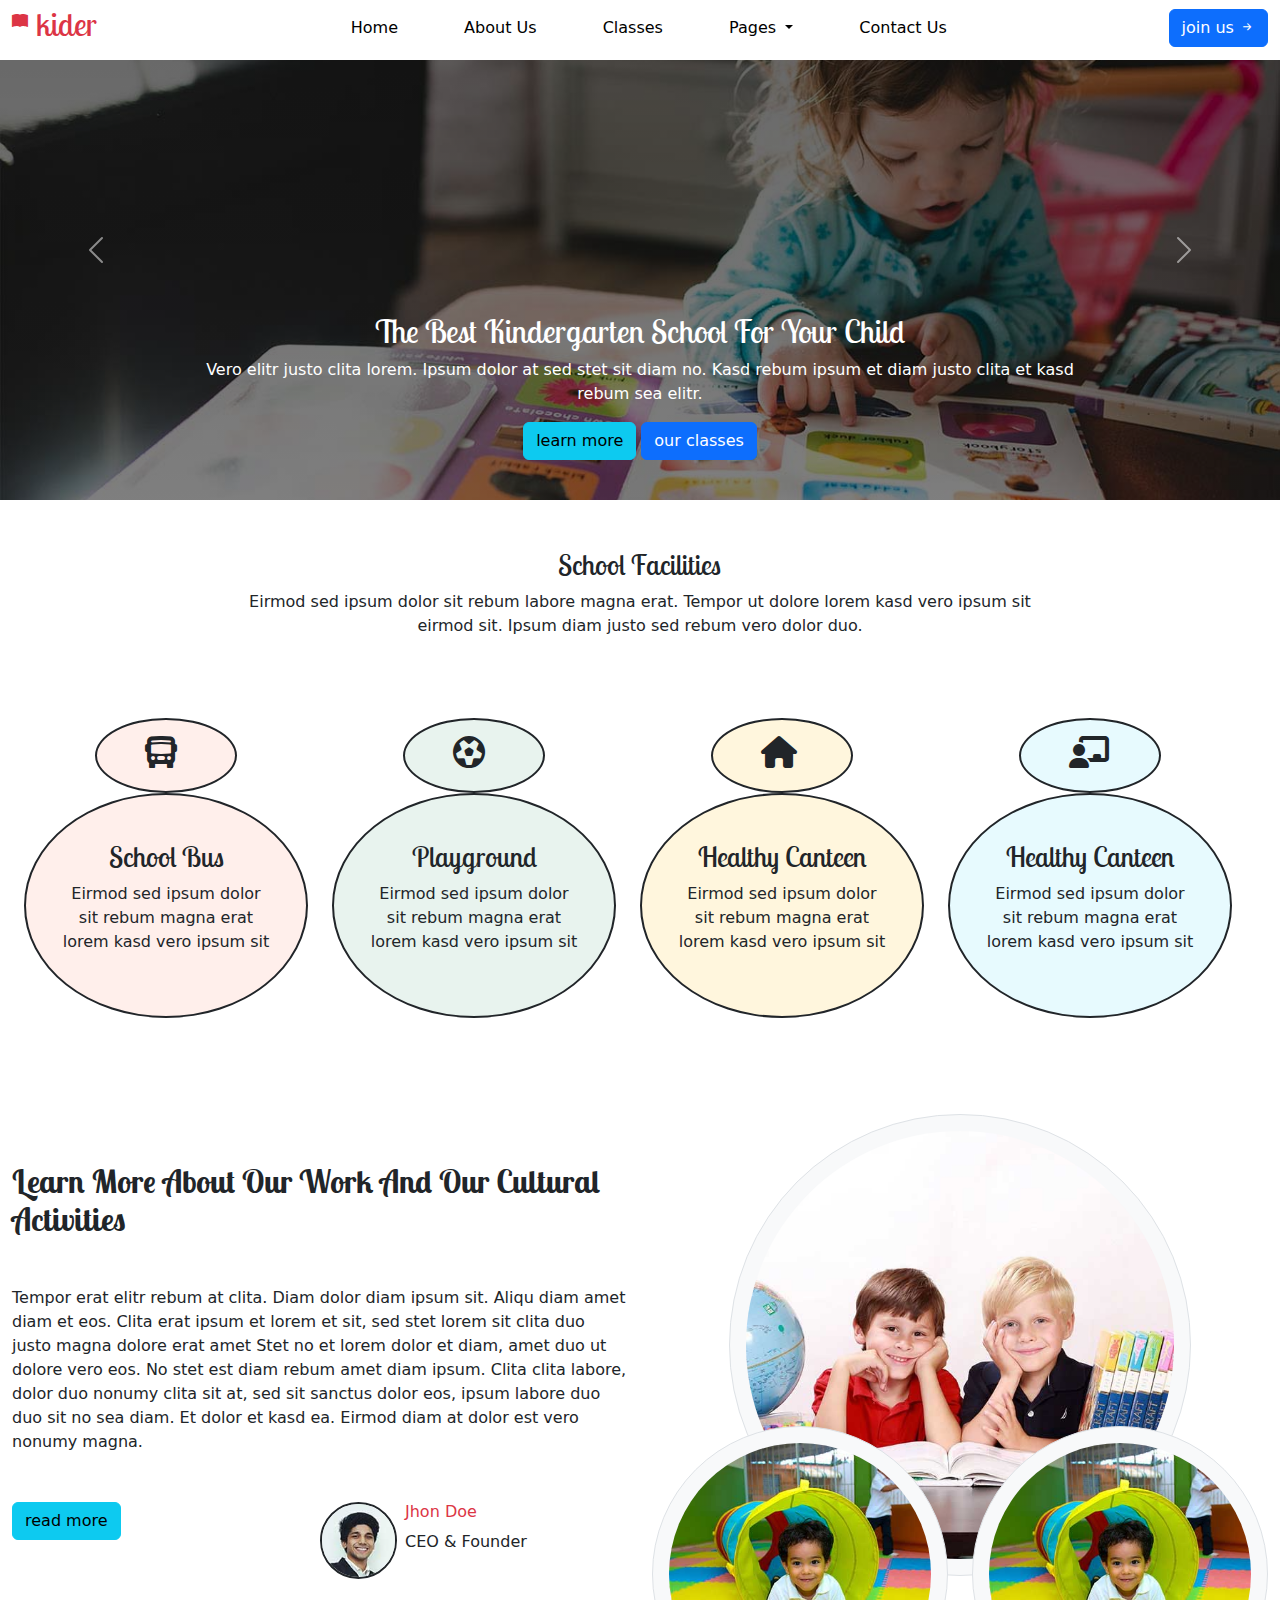
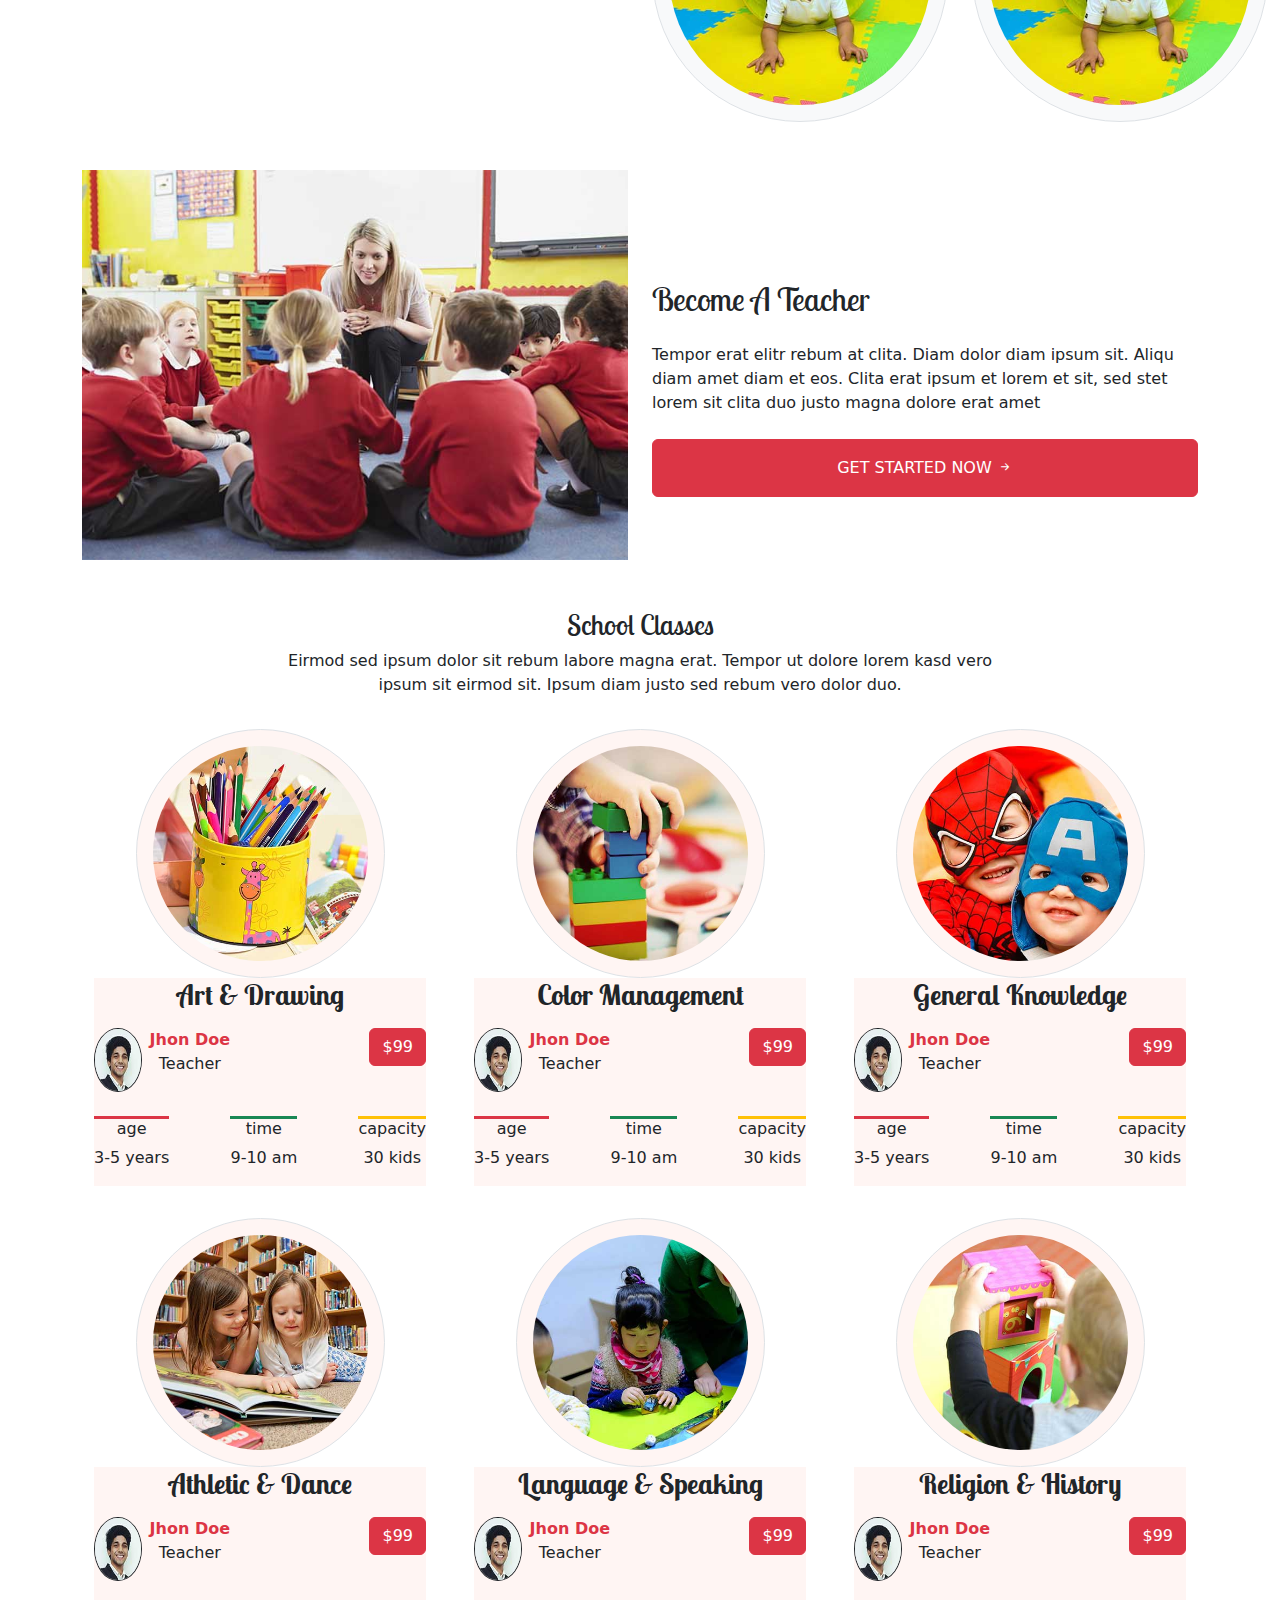
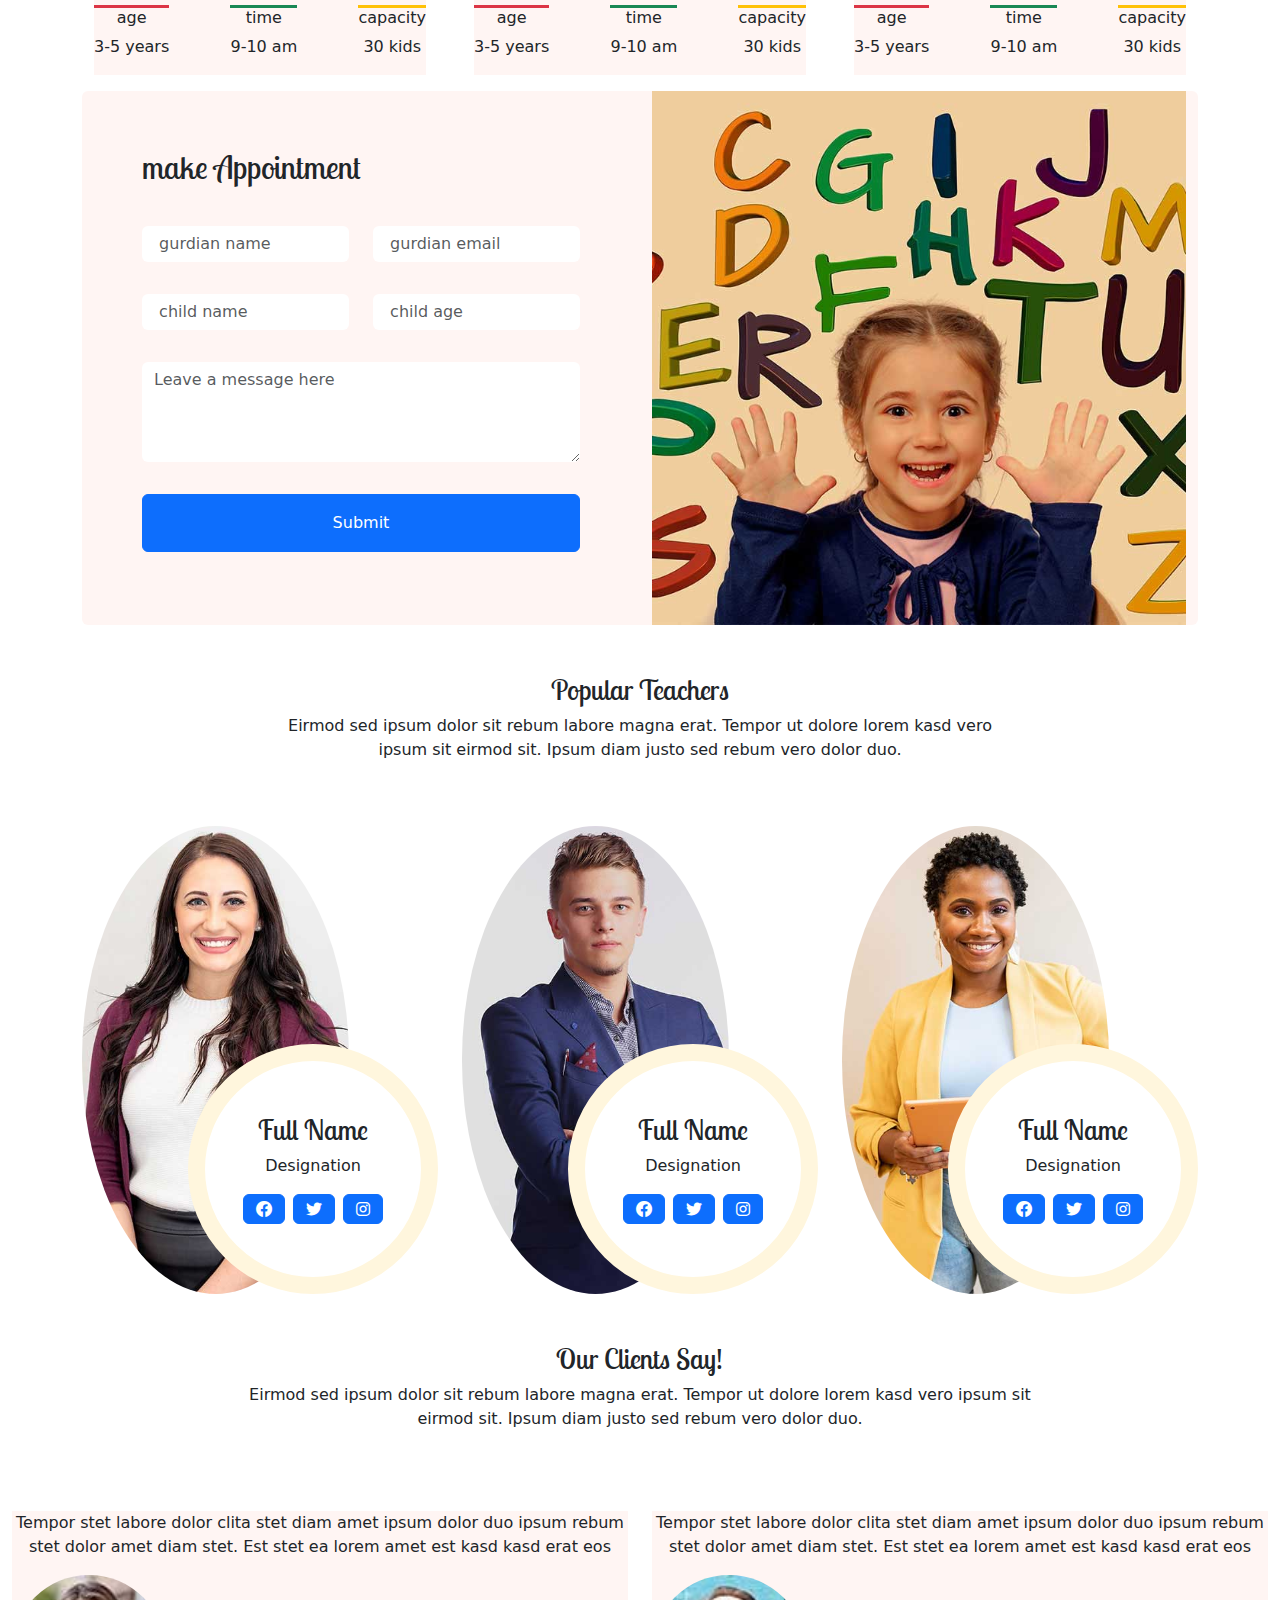
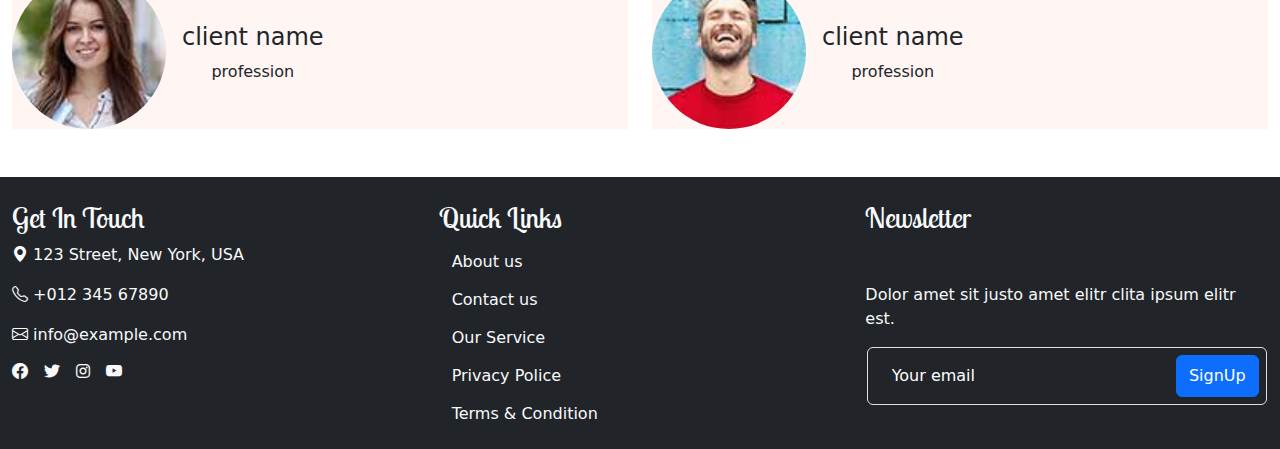
<file: education template bootstrap/index.html>
<html lang="en">

<head>
    <meta charset="UTF-8">
    <meta name="viewport" content="width=device-width, initial-scale=1.0">
    <title>Document</title>
    <link href="https://cdn.jsdelivr.net/npm/bootstrap@5.3.3/dist/css/bootstrap.min.css" rel="stylesheet"
        integrity="sha384-QWTKZyjpPEjISv5WaRU9OFeRpok6YctnYmDr5pNlyT2bRjXh0JMhjY6hW+ALEwIH" crossorigin="anonymous">
    <link rel="stylesheet" href="https://cdn.jsdelivr.net/npm/bootstrap-icons@1.11.3/font/bootstrap-icons.min.css">
    <link rel="stylesheet" href="https://cdnjs.cloudflare.com/ajax/libs/font-awesome/6.6.0/css/all.min.css">
    <link rel="stylesheet" href="education.css">
</head>

<body>
    <header >
        <section class="container-fuild navtab ">
            <nav class="d-flex justify-content-between align-items-center container-fluid ">
                <div class="d-flex text-danger">
                    <i class="bi bi-book-fill mt-2 "></i>
                    <h2 class="ms-2">kider</h2>

                </div>
                <div class="w-50 d-none d-lg-block">
                    <ul class="d-flex justify-content-between mt-3 w-100">
                        <li><a href="" class="hover">Home</a></li>
                        <li><a href="about.html" class="hover">About Us</a></li>
                        <li><a href="classes.html" class="hover">Classes</a></li>
                        <div class="dropdown ">
                            <a class=" dropdown-toggle hover" data-bs-toggle="dropdown" >
                                Pages
                            </a>
                            <ul class="dropdown-menu">
                                <li> <a class="dropdown-item" href=""> School Facilities</a></li>
                                <li><a class="dropdown-item" href=""> Popular Teachers</a></li>
                                <li><a class="dropdown-item" href=""> Become A Teacher</a></li>
                                <li><a class="dropdown-item" href=""> Make Appointment</a></li>
                                <li><a class="dropdown-item" href=""> Testimonial</a></li>
                                <li><a class="dropdown-item" href=""> 404 Error</a></li>
                            </ul>

                        </div>

                        <li><a href="contact.html" class="hover"> Contact Us</a></li>
                    </ul>
                </div>
                <div class="d-none d-lg-block">
                    <button class="btn btn-primary">join us <i class="bi bi-arrow-right-short"></i> </button>
                </div>
                <div class="d-lg-none">
                    <button type="button" class="btn btn-info " data-bs-toggle="offcanvas" data-bs-target="#demo"><i
                            class="bi bi-list"></i></button>


                    <div class="offcanvas offcanvas-top h-50" id="demo">
                        <div class="offcanvas-header">
                            <button class="btn btn-close" data-bs-dismiss="offcanvas"></button>
                        </div>
                        <div class="offcanvas-body">
                            <ul>
                                <li><a href="">Home</a></li>
                                <li><a href="">About Us</a></li>
                                <li><a href="">Classes</a></li>
                                <div class="dropdown">
                                    <a class=" dropdown-toggle" data-bs-toggle="dropdown">
                                        Pages
                                    </a>
                                    <ul class="dropdown-menu">
                                        <li> <a class="dropdown-item" href=""> School Facilities</a></li>
                                        <li><a class="dropdown-item" href=""> Popular Teachers</a></li>
                                        <li><a class="dropdown-item" href=""> Become A Teacher</a></li>
                                        <li><a class="dropdown-item" href=""> Make Appointment</a></li>
                                        <li><a class="dropdown-item" href=""> Testimonial</a></li>
                                        <li><a class="dropdown-item" href=""> 404 Error</a></li>
                                    </ul>

                                </div>

                                <li><a href=""> Contact Us</a></li>
                            </ul>

                        </div>
                    </div>

                </div>
            </nav>

        </section>
    
        <section>
            <div>
                <div id="ex" class="carousel carousel-silde " data-bs-ride="carousel">
                    <div class="carousel-inner">

                        <div class="carousel-item active hero-1">
                            <div class="carousel-caption ">
                                <h2>The Best Kindergarten School For Your Child</h2>
                                <p>Vero elitr justo clita lorem. Ipsum dolor at sed stet sit diam no. Kasd rebum ipsum
                                    et
                                    diam justo clita et kasd rebum sea elitr.</p>
                                <button type="button" class="btn btn-info">learn more</button>
                                <button type="button" class="btn btn-primary">our classes</button>
                            </div>
                        </div>

                        <div class="carousel-item hero-2 ">
                            <div class="carousel-caption">
                                <h2 class="fw-bolder fs-lg">Make A Brighter Future For Your Child</h2>
                                <p>Vero elitr justo clita lorem. Ipsum dolor at sed stet sit diam no. Kasd rebum ipsum
                                    et
                                    diam justo clita et kasd rebum sea elitr.</p>

                                <button type="button" class="btn btn-info">learn more</button>
                                <button type="button" class="btn btn-primary">our classes</button>
                            </div>
                        </div>

                    </div>
                    <button type="button" class="carousel-control-prev" data-bs-target="#ex" data-bs-slide="prev">
                        <span class="carousel-control-prev-icon"></span>
                    </button>
                    <button type="button" class="carousel-control-next" data-bs-target="#ex" data-bs-slide="next">
                        <span class="carousel-control-next-icon"></span>
                    </button>
                </div>
            </div>
        </section>
    </header>
    <main>
        <section class="container-fluid mt-5">
            <div class="row">
                <div class="d-flex justify-content-center text-center">
                    <div class="col-md-8">
                        <h3>School Facilities</h3>
                        <p>Eirmod sed ipsum dolor sit rebum labore magna erat. Tempor ut dolore lorem kasd vero ipsum
                            sit
                            eirmod sit. Ipsum diam justo sed rebum vero dolor duo.</p>
                    </div>
                </div>
            </div>

            <div class="row container-fluid mt-5">
                <div class="bus col-md-6 col-lg-3 mt-3">
                    <div class=" d-flex justify-content-center  h-25">
                        <div class="border border-2 border-dark rounded-circle w-50 bus1">

                            <div class="mt-3 ms-5 "> <i class="bi bi-bus-front-fill font"></i></div>

                        </div>

                    </div>
                    <div
                        class="border border-2 border-dark rounded-circle w-100 h-75 d-flex justify-content-center align-items-center bus1">
                        <div class="w-75 text-center">
                            <h3>School Bus</h3>
                            <p>Eirmod sed ipsum dolor sit rebum magna erat lorem kasd vero ipsum sit</p>
                        </div>

                    </div>
                </div>


                <div class=" bus col-md-6 col-lg-3 mt-3">
                    <div class=" d-flex justify-content-center  h-25">
                        <div class="border border-2 border-dark rounded-circle w-50 ball">

                            <div class="mt-3 ms-5 "> <i class="fa-regular fa-futbol font"></i></div>

                        </div>

                    </div>
                    <div
                        class="border border-2 border-dark rounded-circle w-100 h-75 d-flex justify-content-center align-items-center ball">
                        <div class="w-75 text-center">
                            <h3>Playground</h3>
                            <p>Eirmod sed ipsum dolor sit rebum magna erat lorem kasd vero ipsum sit</p>
                        </div>

                    </div>
                </div>



                <div class=" bus col-md-6 col-lg-3 mt-3">
                    <div class=" d-flex justify-content-center  h-25">
                        <div class="border border-2 border-dark rounded-circle w-50 home">

                            <div class="mt-3 ms-5 "> <i class="fa-solid fa-house font"></i></div>

                        </div>

                    </div>
                    <div
                        class="border border-2 border-dark rounded-circle w-100 h-75 d-flex justify-content-center align-items-center home">
                        <div class="w-75 text-center">
                            <h3>Healthy Canteen</h3>
                            <p>Eirmod sed ipsum dolor sit rebum magna erat lorem kasd vero ipsum sit</p>
                        </div>

                    </div>
                </div>


                <div class=" bus col-md-6 col-lg-3 mt-3">
                    <div class=" d-flex justify-content-center  h-25">
                        <div class="border border-2 border-dark rounded-circle w-50 board">

                            <div class="mt-3 ms-5 "> <i class="fa-solid fa-chalkboard-user font"></i></div>

                        </div>

                    </div>
                    <div
                        class="border border-2 border-dark rounded-circle w-100 h-75 d-flex justify-content-center align-items-center board">
                        <div class="w-75 text-center">
                            <h3>Healthy Canteen</h3>
                            <p>Eirmod sed ipsum dolor sit rebum magna erat lorem kasd vero ipsum sit</p>
                        </div>

                    </div>
                </div>
            </div>
        </section>

        <section class="container-fluid mt-5">
            <div class="row">
                <div class="col-lg-6 mt-5">
                    <div class="mt-5">
                        <h2 class="fw-bolder">Learn More About Our Work And Our Cultural Activities</h2>
                        <p class="mt-5">Tempor erat elitr rebum at clita. Diam dolor diam ipsum sit. Aliqu diam amet
                            diam et eos.
                            Clita erat ipsum et lorem et sit, sed stet lorem sit clita duo justo magna dolore erat amet

                            Stet no et lorem dolor et diam, amet duo ut dolore vero eos. No stet est diam rebum amet
                            diam ipsum. Clita clita labore, dolor duo nonumy clita sit at, sed sit sanctus dolor eos,
                            ipsum labore duo duo sit no sea diam. Et dolor et kasd ea. Eirmod diam at dolor est vero
                            nonumy magna.</p>

                        <div class="d-flex justify-content-between mt-5 ">
                            <button class="btn btn-info h-50 ">read more</button>
                            <div class="d-flex w-50 h-25 ">
                                <img src="img/user.jpg" alt=""
                                    class="border border-2 border-dark rounded-circle w-25  ">
                                <div class="ms-2">
                                    <h6 class="text-danger">Jhon Doe</h6>
                                    <p>CEO & Founder</p>
                                </div>
                            </div>
                        </div>
                    </div>
                </div>


                <div class="col-12 col-lg-6 mt-5">
                    <div class="row ">

                        <div class="col-12 text-center ">
                            <img src="img/about-1.jpg" alt=""
                                class=" w-75 img-fluid border rounded-circle bg-light p-3">
                        </div>
                        <div class="col-6 text-start " style="margin-top: -150px;">
                            <img src="img/about-2.jpg" alt=""
                                class="img-fluid border w-100 rounded-circle bg-light p-3">
                        </div>
                        <div class="col-6 text-center" style="margin-top: -150px;">
                            <img src="img/about-2.jpg" alt=""
                                class="img-fluid border w-100 rounded-circle bg-light p-3">
                        </div>


                    </div>
                </div>
            </div>
        </section>

        <section class="container mt-5">
            <div class="row">
                <div class="col-lg-6">
                    <img src="img/call-to-action.jpg" alt="" class="img-fluid">
                </div>
                <div class="col-lg-6 mt-5 ">
                    <div class=" h-100 d-flex flex-column justify-content-center">
                        <h2 class="mb-4"> Become A Teacher</h2>
                        <p class="mb-4"> Tempor erat elitr rebum at clita. Diam dolor diam ipsum sit. Aliqu diam amet
                            diam et eos. Clita
                            erat ipsum et lorem et sit, sed stet lorem sit clita duo justo magna dolore erat amet</p>
                        <button class="btn btn-danger py-3 px-5">GET STARTED NOW
                            <i class="bi bi-arrow-right-short"></i>
                        </button>
                    </div>
                </div>
            </div>
        </section>

        <section class="container">
            <div class="row mt-5">
                <div class="d-flex justify-content-center text-center">
                    <div class="col-md-8">
                        <h3>School Classes</h3>
                        <p>Eirmod sed ipsum dolor sit rebum labore magna erat. Tempor ut dolore lorem kasd vero ipsum
                            sit
                            eirmod sit. Ipsum diam justo sed rebum vero dolor duo.</p>
                    </div>
                </div>
            </div>

            <div class="row">
                <div class="col-md-4 ">
                    <div class="container mt-3">
                        <figure class="text-center  ">
                            <img src="img/classes-1.jpg" alt=""
                                class="img-fluid border rounded-circle  p-3 w-75 fig-col">
                            <figcaption class="fig-col">
                                <h3 class="fw-bolder">Art & Drawing</h3>
                                <div class="d-flex justify-content-between mt-3">
                                    <div class="d-flex">
                                        <img src="img/user.jpg" alt=""
                                            class="img-fluid border border-1 border-dark rounded-circle w-25">

                                        <p class="ms-2">
                                            <b class="text-danger">Jhon Doe</b> <br>
                                            Teacher
                                        </p>
                                    </div>

                                    <p><a type="button" class=" btn btn-danger" href="">$99</a></p>
                                </div>
                                <div class="d-flex justify-content-between mt-4">
                                    <div class=" border-top border-3 border-danger">
                                        <h6>age</h6>
                                        <p>3-5 years</p>
                                    </div>
                                    <div class=" border-top border-3 border-success">
                                        <h6>time</h6>
                                        <p>9-10 am</p>
                                    </div>
                                    <div class=" border-top border-3 border-warning">
                                        <h6>capacity</h6>
                                        <p>30 kids</p>
                                    </div>
                                </div>
                            </figcaption>
                        </figure>
                    </div>
                </div>
                <div class="col-md-4 ">
                    <div class="container mt-3">
                        <figure class="text-center  ">
                            <img src="img/classes-2.jpg" alt=""
                                class="img-fluid border rounded-circle  p-3 w-75 fig-col">
                            <figcaption class="fig-col">
                                <h3 class="fw-bolder">Color Management</h3>
                                <div class="d-flex justify-content-between mt-3">
                                    <div class="d-flex">
                                        <img src="img/user.jpg" alt=""
                                            class="img-fluid border border-1 border-dark rounded-circle w-25">

                                        <p class="ms-2">
                                            <b class="text-danger">Jhon Doe</b> <br>
                                            Teacher
                                        </p>
                                    </div>

                                    <p><a type="button" class=" btn btn-danger" href="">$99</a></p>
                                </div>
                                <div class="d-flex justify-content-between mt-4">
                                    <div class=" border-top border-3 border-danger">
                                        <h6>age</h6>
                                        <p>3-5 years</p>
                                    </div>
                                    <div class=" border-top border-3 border-success">
                                        <h6>time</h6>
                                        <p>9-10 am</p>
                                    </div>
                                    <div class=" border-top border-3 border-warning">
                                        <h6>capacity</h6>
                                        <p>30 kids</p>
                                    </div>
                                </div>
                            </figcaption>
                        </figure>
                    </div>

                </div>
                <div class="col-md-4">
                    <div class="container mt-3">
                        <figure class="text-center ">
                            <img src="img/classes-3.jpg" alt=""
                                class="img-fluid border rounded-circle  p-3 w-75 fig-col">
                            <figcaption class="fig-col">
                                <h3 class="fw-bolder">General Knowledge</h3>
                                <div class="d-flex justify-content-between mt-3">
                                    <div class="d-flex">
                                        <img src="img/user.jpg" alt=""
                                            class="img-fluid border border-1 border-dark rounded-circle w-25">

                                        <p class="ms-2">
                                            <b class="text-danger">Jhon Doe</b> <br>
                                            Teacher
                                        </p>
                                    </div>

                                    <p><a type="button" class=" btn btn-danger" href="">$99</a></p>
                                </div>
                                <div class="d-flex justify-content-between mt-4">
                                    <div class=" border-top border-3 border-danger">
                                        <h6>age</h6>
                                        <p>3-5 years</p>
                                    </div>
                                    <div class=" border-top border-3 border-success">
                                        <h6>time</h6>
                                        <p>9-10 am</p>
                                    </div>
                                    <div class=" border-top border-3 border-warning">
                                        <h6>capacity</h6>
                                        <p>30 kids</p>
                                    </div>
                                </div>
                            </figcaption>
                        </figure>
                    </div>
                </div>
                <div class="col-md-4 ">
                    <div class="container mt-3">
                        <figure class="text-center ">
                            <img src="img/classes-4.jpg" alt=""
                                class="img-fluid border rounded-circle  p-3 w-75 fig-col">
                            <figcaption class="fig-col">
                                <h3 class="fw-bolder">Athletic & Dance</h3>
                                <div class="d-flex justify-content-between mt-3">
                                    <div class="d-flex">
                                        <img src="img/user.jpg" alt=""
                                            class="img-fluid border border-1 border-dark rounded-circle w-25">

                                        <p class="ms-2">
                                            <b class="text-danger">Jhon Doe</b> <br>
                                            Teacher
                                        </p>
                                    </div>

                                    <p><a type="button" class=" btn btn-danger" href="">$99</a></p>
                                </div>
                                <div class="d-flex justify-content-between mt-4">
                                    <div class=" border-top border-3 border-danger">
                                        <h6>age</h6>
                                        <p>3-5 years</p>
                                    </div>
                                    <div class=" border-top border-3 border-success">
                                        <h6>time</h6>
                                        <p>9-10 am</p>
                                    </div>
                                    <div class=" border-top border-3 border-warning">
                                        <h6>capacity</h6>
                                        <p>30 kids</p>
                                    </div>
                                </div>
                            </figcaption>
                        </figure>
                    </div>
                </div>
                <div class="col-md-4">
                    <div class="container mt-3">
                        <figure class="text-center  ">
                            <img src="img/classes-5.jpg" alt=""
                                class="img-fluid border rounded-circle  p-3 w-75 fig-col">
                            <figcaption class="fig-col">
                                <h3 class="fw-bolder">Language & Speaking</h3>
                                <div class="d-flex justify-content-between mt-3">
                                    <div class="d-flex">
                                        <img src="img/user.jpg" alt=""
                                            class="img-fluid border border-1 border-dark rounded-circle w-25">

                                        <p class="ms-2">
                                            <b class="text-danger">Jhon Doe</b> <br>
                                            Teacher
                                        </p>
                                    </div>

                                    <p><a type="button" class=" btn btn-danger" href="">$99</a></p>
                                </div>
                                <div class="d-flex justify-content-between mt-4">
                                    <div class=" border-top border-3 border-danger">
                                        <h6>age</h6>
                                        <p>3-5 years</p>
                                    </div>
                                    <div class=" border-top border-3 border-success">
                                        <h6>time</h6>
                                        <p>9-10 am</p>
                                    </div>
                                    <div class=" border-top border-3 border-warning">
                                        <h6>capacity</h6>
                                        <p>30 kids</p>
                                    </div>
                                </div>
                            </figcaption>
                        </figure>
                    </div>
                </div>
                <div class="col-md-4 ">
                    <div class="container mt-3">
                        <figure class="text-center  ">
                            <img src="img/classes-6.jpg" alt=""
                                class="img-fluid border rounded-circle  p-3 w-75 fig-col">
                            <figcaption class="fig-col">
                                <h3 class="fw-bolder">Religion & History</h3>
                                <div class="d-flex justify-content-between mt-3">
                                    <div class="d-flex">
                                        <img src="img/user.jpg" alt=""
                                            class="img-fluid border border-1 border-dark rounded-circle w-25">

                                        <p class="ms-2">
                                            <b class="text-danger">Jhon Doe</b> <br>
                                            Teacher
                                        </p>
                                    </div>

                                    <p><a type="button" class=" btn btn-danger" href="">$99</a></p>
                                </div>
                                <div class="d-flex justify-content-between mt-4">
                                    <div class=" border-top border-3 border-danger">
                                        <h6>age</h6>
                                        <p>3-5 years</p>
                                    </div>
                                    <div class=" border-top border-3 border-success">
                                        <h6>time</h6>
                                        <p>9-10 am</p>
                                    </div>
                                    <div class=" border-top border-3 border-warning">
                                        <h6>capacity</h6>
                                        <p>30 kids</p>
                                    </div>
                                </div>
                            </figcaption>
                        </figure>
                    </div>
                </div>
            </div>
        </section>

        <section class="container-fluid">
            <div class="container">
                <div class="container fig-col rounded">
                    <div class="row">
                        <div class="col-lg-6">
                            <div class="h-100 d-flex flex-column justify-content-center p-5 ">
                                <h2 class="mb-4"> make Appointment</h2>
                                <form action="">
                                    <div class="row">
                                        <div class="col-sm-6">
                                            <div class=" py-3">
                                                <input type="text" class="form-control border-0 " id="gname"
                                                    placeholder=" gurdian name">

                                            </div>


                                        </div>
                                        <div class="col-sm-6">
                                            <div class="py-3">
                                                <input type="email" class="form-control border-0 " id="gname"
                                                    placeholder=" gurdian email">

                                            </div>
                                        </div>
                                        <div class="col-sm-6">
                                            <div class="py-3">
                                                <input type="text" class="form-control border-0 " id="gname"
                                                    placeholder=" child name">

                                            </div>
                                        </div>
                                        <div class="col-sm-6">
                                            <div class="py-3">
                                                <input type="text" class="form-control border-0 " id="gname"
                                                    placeholder=" child age">

                                            </div>
                                        </div>
                                        <div class="col-12">
                                            <div class="py-3">
                                                <textarea class="form-control border-0"
                                                    placeholder="Leave a message here" id="message"
                                                    style="height: 100px;"></textarea>
                                            </div>
                                        </div>
                                        <div class="col-12">
                                            <div class="py-3">
                                                <button class="btn btn-primary w-100 py-3" type="submit">Submit</button>
                                            </div>

                                        </div>
                                    </div>

                                </form>

                            </div>

                        </div>
                        <div class="col-lg-6">
                            <img src="img/appointment.jpg" alt="" class="img-fluid">
                        </div>

                    </div>
                </div>

            </div>
        </section>

        <section class="container ">
            <div class="row mt-5">
                <div class="d-flex justify-content-center text-center">
                    <div class="col-md-8">
                        <h3>Popular Teachers</h3>
                        <p>Eirmod sed ipsum dolor sit rebum labore magna erat. Tempor ut dolore lorem kasd vero ipsum
                            sit
                            eirmod sit. Ipsum diam justo sed rebum vero dolor duo.</p>
                    </div>
                </div>
            </div>

            <div class="row mt-5">
                <div class="col-lg-4 col-md-6  ">
                    <div class="team-item position-relative">
                        <img class="img-fluid rounded-circle w-75" src="img/team-1.jpg" alt="">
                        <div class="team-text fig-col">
                            <h3>Full Name</h3>
                            <p>Designation</p>
                            <div class="d-flex align-items-center">
                                <a class="btn btn-square btn-primary mx-1" href=""><i class="bi bi-facebook"></i></a>
                                <a class="btn btn-square btn-primary  mx-1" href=""><i class="fab fa-twitter"></i></a>
                                <a class="btn btn-square btn-primary  mx-1" href=""><i class="fab fa-instagram"></i></a>

                            </div>
                        </div>
                    </div>
                </div>

                <div class="col-lg-4 col-md-6  ">
                    <div class="team-item position-relative">
                        <img class="img-fluid rounded-circle w-75" src="img/team-2.jpg" alt="">
                        <div class="team-text fig-col">
                            <h3>Full Name</h3>
                            <p>Designation</p>
                            <div class="d-flex align-items-center">
                                <a class="btn btn-square btn-primary mx-1" href=""><i class="bi bi-facebook"></i></a>
                                <a class="btn btn-square btn-primary  mx-1" href=""><i class="fab fa-twitter"></i></a>
                                <a class="btn btn-square btn-primary  mx-1" href=""><i class="fab fa-instagram"></i></a>

                            </div>
                        </div>
                    </div>
                </div>

                <div class="col-lg-4 col-md-6  ">
                    <div class="team-item position-relative">
                        <img class="img-fluid rounded-circle w-75" src="img/team-3.jpg" alt="">
                        <div class="team-text fig-col">
                            <h3>Full Name</h3>
                            <p>Designation</p>
                            <div class="d-flex align-items-center">
                                <a class="btn btn-square btn-primary mx-1" href=""><i class="bi bi-facebook"></i></a>
                                <a class="btn btn-square btn-primary  mx-1" href=""><i class="fab fa-twitter"></i></a>
                                <a class="btn btn-square btn-primary  mx-1" href=""><i class="fab fa-instagram"></i></a>

                            </div>
                        </div>
                    </div>
                </div>

            </div>
        </section>

        <section class="container-fluid">
            <div class="row mt-5">
                <div class="d-flex justify-content-center text-center">
                    <div class="col-md-8">
                        <h3>Our Clients Say!</h3>
                        <p>Eirmod sed ipsum dolor sit rebum labore magna erat. Tempor ut dolore lorem kasd vero ipsum
                            sit
                            eirmod sit. Ipsum diam justo sed rebum vero dolor duo.</p>
                    </div>
                </div>
            </div>

            <div class="row mt-5  text-center">
                <div class="col-lg-6 container h-100">
                    <div class="mt-3 fig-col ">
                        <p>Tempor stet labore dolor clita stet diam amet ipsum dolor duo ipsum rebum stet dolor amet
                            diam stet. Est stet ea lorem amet est kasd kasd erat eos</p>
                        <div class="d-flex mt-3">
                            <img src="img/testimonial-1.jpg" alt="" class="img-fluid rounded-circle w-25">
                            <div class="ms-3 mt-lg-5">
                               <h4>client name </h4>
                               <p>profession</p>
                            </div>
                            
                        </div>
                    </div>
                </div>
                <div class="col-lg-6 d-none d-lg-block container">
                    <div class="mt-3 fig-col">
                        <p>Tempor stet labore dolor clita stet diam amet ipsum dolor duo ipsum rebum stet dolor amet
                            diam stet. Est stet ea lorem amet est kasd kasd erat eos</p>
                        <div class="d-flex mt-3">
                            <img src="img/testimonial-2.jpg" alt="" class="img-fluid rounded-circle w-25">
                            <div class="ms-3 mt-lg-5">
                               <h4>client name </h4>
                               <p>profession</p>
                            </div>
                            
                        </div>
                    </div>

                </div>
            </div>
        </section>
    </main>


    <footer class="container-fluid bg-dark mt-5">
       <div class="row text-light">
        <div class="col-lg-4 col-md-6  mt-4 mb-3">
            <h3>Get In Touch</h3>
            <p> <i class="bi bi-geo-alt-fill"></i> 123 Street, New York, USA</p>
            <p> <i class="bi bi-telephone"></i> +012 345 67890</p>
            <p> <i class="bi bi-envelope"></i>  info@example.com</p>
            <div class=" d-flex gap-3">
                <a href="" class="text-light"><i class="bi bi-facebook"></i></a>
                <a href="" class="text-light"><i class="fab fa-twitter"></i></a>
                <a href="" class="text-light"><i class="fab fa-instagram"></i></a>
                <a href="" class="text-light"><i class="bi bi-youtube"></i></a>
            </div>
        </div> 
        <div class="col-lg-4  col-md-6 mt-4 mb-3 ">

            <h3>Quick Links</h3>
            
                <a class="btn btn-link text-light text-decoration-none" href=""> About us</a> <br>
                <a class="btn btn-link text-light text-decoration-none" href=""> Contact us</a><br>
                <a class="btn btn-link text-light text-decoration-none" href="">  Our Service</a><br>
                <a class="btn btn-link text-light text-decoration-none" href=""> Privacy Police</a> <br>
                <a class="btn btn-link text-light text-decoration-none" href=""> Terms & Condition</a>
            
        </div>
        <div class="col-lg-4 col-md-6 mt-4 mb-3">
            <h3>Newsletter</h3>
            <p class="mt-5">Dolor amet sit justo amet elitr clita ipsum elitr est.</p>
            

            <div class="position-relative mx-auto" style="max-width: 400px;">
                <input class="form-control bg-transparent w-100 py-3 ps-4 pe-5 email" type="text" placeholder="Your email">
                <button type="button" class="btn btn-primary py-2 position-absolute top-0 end-0 mt-2 me-2">SignUp</button>
            </div>

        </div>
       </div> 


    </footer>


    <script src="https://cdn.jsdelivr.net/npm/bootstrap@5.3.3/dist/js/bootstrap.bundle.min.js"
        integrity="sha384-YvpcrYf0tY3lHB60NNkmXc5s9fDVZLESaAA55NDzOxhy9GkcIdslK1eN7N6jIeHz"
        crossorigin="anonymous"></script>
</body>

</html>
</file>
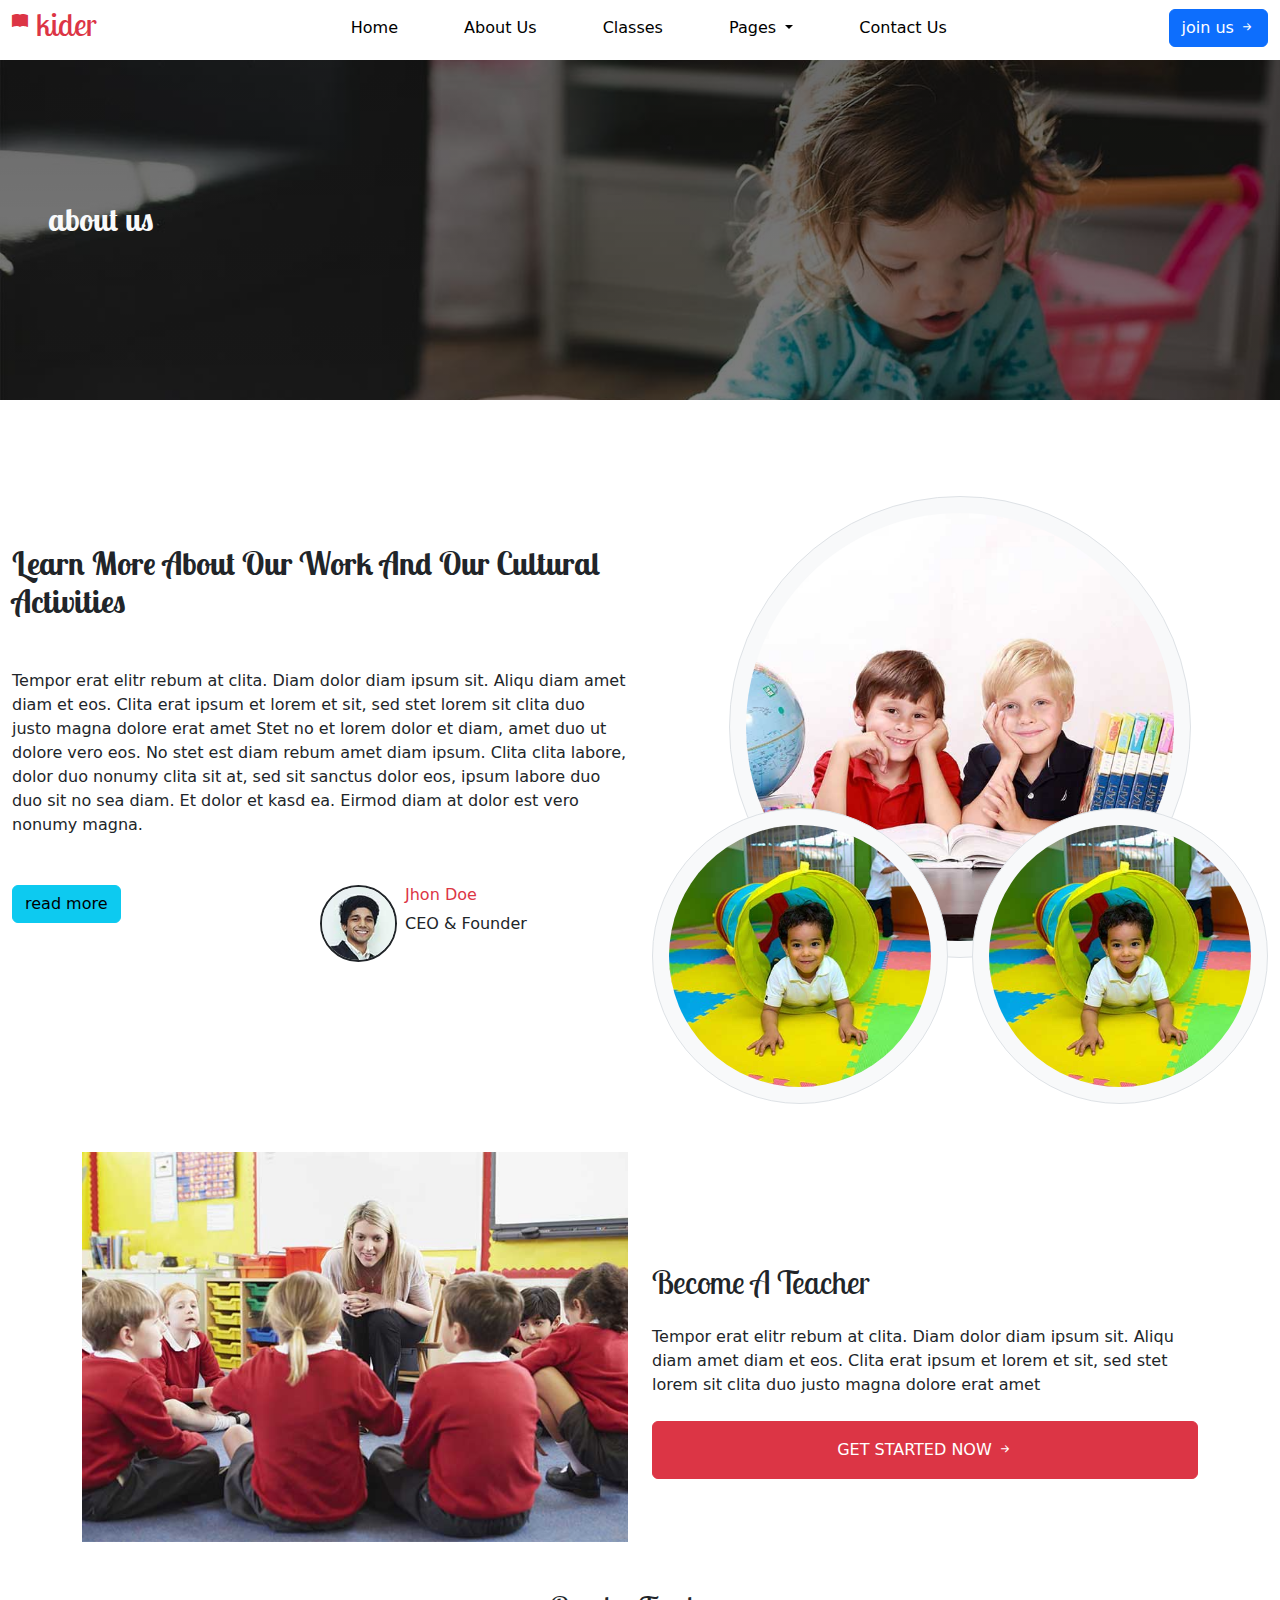
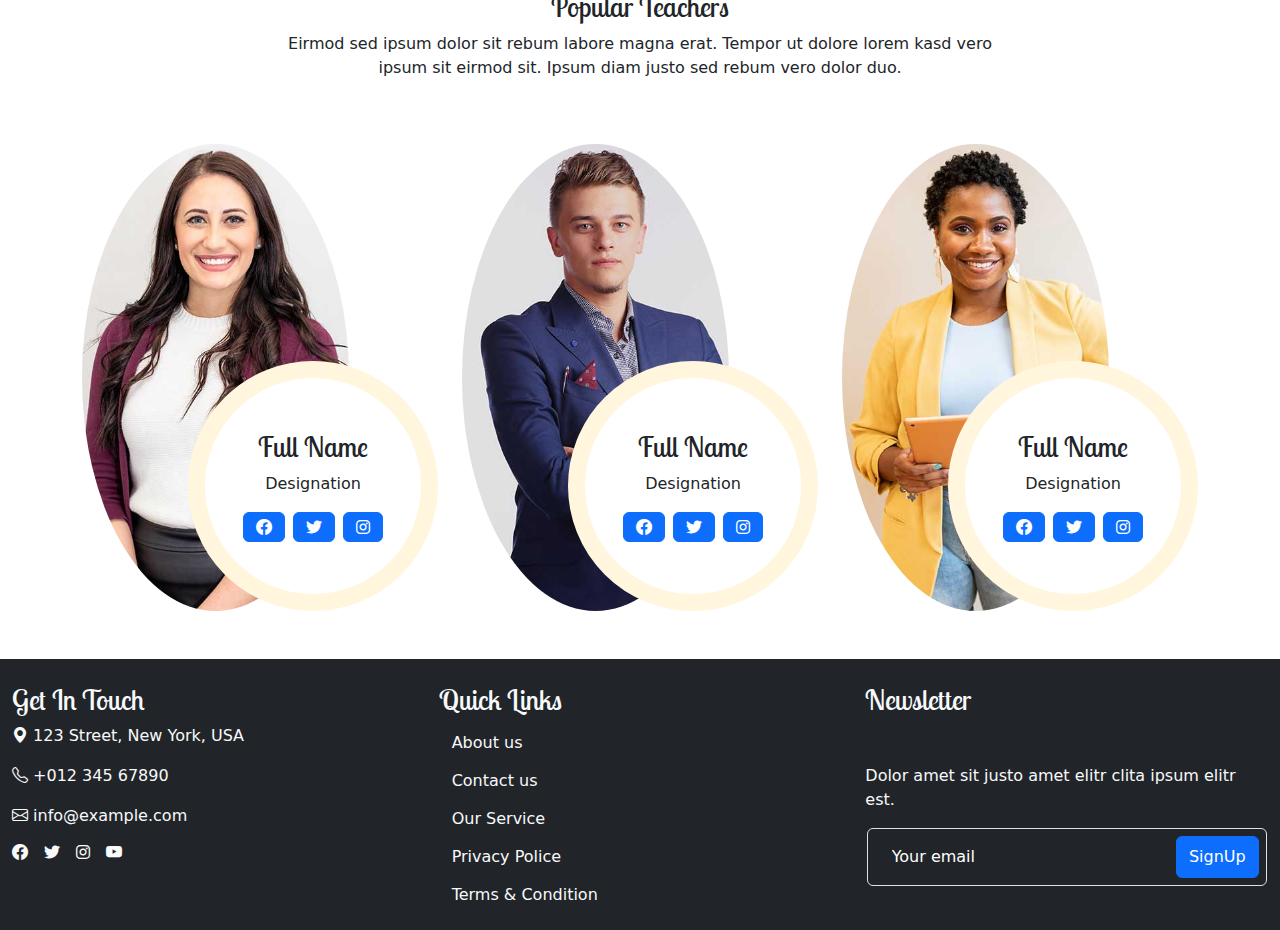
<file: education template bootstrap/about.html>
<html lang="en">
<head>
    <meta charset="UTF-8">
    <meta name="viewport" content="width=device-width, initial-scale=1.0">
    <title>about us</title>
    <link href="https://cdn.jsdelivr.net/npm/bootstrap@5.3.3/dist/css/bootstrap.min.css" rel="stylesheet"
        integrity="sha384-QWTKZyjpPEjISv5WaRU9OFeRpok6YctnYmDr5pNlyT2bRjXh0JMhjY6hW+ALEwIH" crossorigin="anonymous">
    <link rel="stylesheet" href="https://cdn.jsdelivr.net/npm/bootstrap-icons@1.11.3/font/bootstrap-icons.min.css">
    <link rel="stylesheet" href="https://cdnjs.cloudflare.com/ajax/libs/font-awesome/6.6.0/css/all.min.css">
    <link rel="stylesheet" href="education.css">
</head>
<body>
   <header>
    <section class="container-fuild navtab ">
        <nav class="d-flex justify-content-between align-items-center container-fluid ">
            <div class="d-flex text-danger">
                <i class="bi bi-book-fill mt-2 "></i>
                <h2 class="ms-2">kider</h2>

            </div>
            <div class="w-50 d-none d-lg-block">
                <ul class="d-flex justify-content-between mt-3 w-100">
                    <li><a href="education.html" class="hover">Home</a></li>
                    <li><a href="about.html" class="hover">About Us</a></li>
                    <li><a href="classes.html" class="hover">Classes</a></li>
                    <div class="dropdown ">
                        <a class=" dropdown-toggle hover" data-bs-toggle="dropdown" >
                            Pages
                        </a>
                        <ul class="dropdown-menu">
                            <li> <a class="dropdown-item" href=""> School Facilities</a></li>
                            <li><a class="dropdown-item" href=""> Popular Teachers</a></li>
                            <li><a class="dropdown-item" href=""> Become A Teacher</a></li>
                            <li><a class="dropdown-item" href=""> Make Appointment</a></li>
                            <li><a class="dropdown-item" href=""> Testimonial</a></li>
                            <li><a class="dropdown-item" href=""> 404 Error</a></li>
                        </ul>

                    </div>

                    <li><a href="contact.html" class="hover"> Contact Us</a></li>
                </ul>
            </div>
            <div class="d-none d-lg-block">
                <button class="btn btn-primary">join us <i class="bi bi-arrow-right-short"></i> </button>
            </div>
            <div class="d-lg-none">
                <button type="button" class="btn btn-info " data-bs-toggle="offcanvas" data-bs-target="#demo"><i
                        class="bi bi-list"></i></button>


                <div class="offcanvas offcanvas-top h-50" id="demo">
                    <div class="offcanvas-header">
                        <button class="btn btn-close" data-bs-dismiss="offcanvas"></button>
                    </div>
                    <div class="offcanvas-body">
                        <ul>
                            <li><a href="">Home</a></li>
                            <li><a href="">About Us</a></li>
                            <li><a href="">Classes</a></li>
                            <div class="dropdown">
                                <a class=" dropdown-toggle" data-bs-toggle="dropdown">
                                    Pages
                                </a>
                                <ul class="dropdown-menu">
                                    <li> <a class="dropdown-item" href=""> School Facilities</a></li>
                                    <li><a class="dropdown-item" href=""> Popular Teachers</a></li>
                                    <li><a class="dropdown-item" href=""> Become A Teacher</a></li>
                                    <li><a class="dropdown-item" href=""> Make Appointment</a></li>
                                    <li><a class="dropdown-item" href=""> Testimonial</a></li>
                                    <li><a class="dropdown-item" href=""> 404 Error</a></li>
                                </ul>

                            </div>

                            <li><a href=""> Contact Us</a></li>
                        </ul>

                    </div>
                </div>

            </div>
        </nav>

    </section>

    <section>
        <div class="about-page">
          <div class=" position-relative top-50 ">
            <h2 class="text-light ms-5 fw-bolder fs-lg ">about us</h2>
          </div>
        </div>
    </section>
   </header>

   <main>
    <section class="container-fluid mt-5">
        <div class="row">
            <div class="col-lg-6 mt-5">
                <div class="mt-5">
                    <h2 class="fw-bolder">Learn More About Our Work And Our Cultural Activities</h2>
                    <p class="mt-5">Tempor erat elitr rebum at clita. Diam dolor diam ipsum sit. Aliqu diam amet
                        diam et eos.
                        Clita erat ipsum et lorem et sit, sed stet lorem sit clita duo justo magna dolore erat amet

                        Stet no et lorem dolor et diam, amet duo ut dolore vero eos. No stet est diam rebum amet
                        diam ipsum. Clita clita labore, dolor duo nonumy clita sit at, sed sit sanctus dolor eos,
                        ipsum labore duo duo sit no sea diam. Et dolor et kasd ea. Eirmod diam at dolor est vero
                        nonumy magna.</p>

                    <div class="d-flex justify-content-between mt-5 ">
                        <button class="btn btn-info h-50 ">read more</button>
                        <div class="d-flex w-50 h-25 ">
                            <img src="img/user.jpg" alt=""
                                class="border border-2 border-dark rounded-circle w-25  ">
                            <div class="ms-2">
                                <h6 class="text-danger">Jhon Doe</h6>
                                <p>CEO & Founder</p>
                            </div>
                        </div>
                    </div>
                </div>
            </div>


            <div class="col-12 col-lg-6 mt-5">
                <div class="row ">

                    <div class="col-12 text-center ">
                        <img src="img/about-1.jpg" alt=""
                            class=" w-75 img-fluid border rounded-circle bg-light p-3">
                    </div>
                    <div class="col-6 text-start " style="margin-top: -150px;">
                        <img src="img/about-2.jpg" alt=""
                            class="img-fluid border w-100 rounded-circle bg-light p-3">
                    </div>
                    <div class="col-6 text-center" style="margin-top: -150px;">
                        <img src="img/about-2.jpg" alt=""
                            class="img-fluid border w-100 rounded-circle bg-light p-3">
                    </div>


                </div>
            </div>
        </div>
    </section>

    <section class="container mt-5">
        <div class="row">
            <div class="col-lg-6">
                <img src="img/call-to-action.jpg" alt="" class="img-fluid">
            </div>
            <div class="col-lg-6 mt-5 ">
                <div class=" h-100 d-flex flex-column justify-content-center">
                    <h2 class="mb-4"> Become A Teacher</h2>
                    <p class="mb-4"> Tempor erat elitr rebum at clita. Diam dolor diam ipsum sit. Aliqu diam amet
                        diam et eos. Clita
                        erat ipsum et lorem et sit, sed stet lorem sit clita duo justo magna dolore erat amet</p>
                    <button class="btn btn-danger py-3 px-5">GET STARTED NOW
                        <i class="bi bi-arrow-right-short"></i>
                    </button>
                </div>
            </div>
        </div>
    </section>

    <section class="container ">
        <div class="row mt-5">
            <div class="d-flex justify-content-center text-center">
                <div class="col-md-8">
                    <h3>Popular Teachers</h3>
                    <p>Eirmod sed ipsum dolor sit rebum labore magna erat. Tempor ut dolore lorem kasd vero ipsum
                        sit
                        eirmod sit. Ipsum diam justo sed rebum vero dolor duo.</p>
                </div>
            </div>
        </div>

        <div class="row mt-5">
            <div class="col-lg-4 col-md-6  ">
                <div class="team-item position-relative">
                    <img class="img-fluid rounded-circle w-75" src="img/team-1.jpg" alt="">
                    <div class="team-text fig-col">
                        <h3>Full Name</h3>
                        <p>Designation</p>
                        <div class="d-flex align-items-center">
                            <a class="btn btn-square btn-primary mx-1" href=""><i class="bi bi-facebook"></i></a>
                            <a class="btn btn-square btn-primary  mx-1" href=""><i class="fab fa-twitter"></i></a>
                            <a class="btn btn-square btn-primary  mx-1" href=""><i class="fab fa-instagram"></i></a>

                        </div>
                    </div>
                </div>
            </div>

            <div class="col-lg-4 col-md-6  ">
                <div class="team-item position-relative">
                    <img class="img-fluid rounded-circle w-75" src="img/team-2.jpg" alt="">
                    <div class="team-text fig-col">
                        <h3>Full Name</h3>
                        <p>Designation</p>
                        <div class="d-flex align-items-center">
                            <a class="btn btn-square btn-primary mx-1" href=""><i class="bi bi-facebook"></i></a>
                            <a class="btn btn-square btn-primary  mx-1" href=""><i class="fab fa-twitter"></i></a>
                            <a class="btn btn-square btn-primary  mx-1" href=""><i class="fab fa-instagram"></i></a>

                        </div>
                    </div>
                </div>
            </div>

            <div class="col-lg-4 col-md-6  ">
                <div class="team-item position-relative">
                    <img class="img-fluid rounded-circle w-75" src="img/team-3.jpg" alt="">
                    <div class="team-text fig-col">
                        <h3>Full Name</h3>
                        <p>Designation</p>
                        <div class="d-flex align-items-center">
                            <a class="btn btn-square btn-primary mx-1" href=""><i class="bi bi-facebook"></i></a>
                            <a class="btn btn-square btn-primary  mx-1" href=""><i class="fab fa-twitter"></i></a>
                            <a class="btn btn-square btn-primary  mx-1" href=""><i class="fab fa-instagram"></i></a>

                        </div>
                    </div>
                </div>
            </div>

        </div>
    </section>
   </main>


   <footer class="container-fluid bg-dark mt-5">
    <div class="row text-light">
     <div class="col-lg-4 col-md-6  mt-4 mb-3">
         <h3>Get In Touch</h3>
         <p> <i class="bi bi-geo-alt-fill"></i> 123 Street, New York, USA</p>
         <p> <i class="bi bi-telephone"></i> +012 345 67890</p>
         <p> <i class="bi bi-envelope"></i>  info@example.com</p>
         <div class=" d-flex gap-3">
             <a href="" class="text-light"><i class="bi bi-facebook"></i></a>
             <a href="" class="text-light"><i class="fab fa-twitter"></i></a>
             <a href="" class="text-light"><i class="fab fa-instagram"></i></a>
             <a href="" class="text-light"><i class="bi bi-youtube"></i></a>
         </div>
     </div> 
     <div class="col-lg-4  col-md-6 mt-4 mb-3 ">

         <h3>Quick Links</h3>
         
             <a class="btn btn-link text-light text-decoration-none" href=""> About us</a> <br>
             <a class="btn btn-link text-light text-decoration-none" href=""> Contact us</a><br>
             <a class="btn btn-link text-light text-decoration-none" href="">  Our Service</a><br>
             <a class="btn btn-link text-light text-decoration-none" href=""> Privacy Police</a> <br>
             <a class="btn btn-link text-light text-decoration-none" href=""> Terms & Condition</a>
         
     </div>
     <div class="col-lg-4 col-md-6 mt-4 mb-3">
         <h3>Newsletter</h3>
         <p class="mt-5">Dolor amet sit justo amet elitr clita ipsum elitr est.</p>
         

         <div class="position-relative mx-auto" style="max-width: 400px;">
             <input class="form-control bg-transparent w-100 py-3 ps-4 pe-5 email" type="text" placeholder="Your email">
             <button type="button" class="btn btn-primary py-2 position-absolute top-0 end-0 mt-2 me-2">SignUp</button>
         </div>

     </div>
    </div> 


 </footer>



    

    <script src="https://cdn.jsdelivr.net/npm/bootstrap@5.3.3/dist/js/bootstrap.bundle.min.js"
    integrity="sha384-YvpcrYf0tY3lHB60NNkmXc5s9fDVZLESaAA55NDzOxhy9GkcIdslK1eN7N6jIeHz"
    crossorigin="anonymous"></script>
</body>
</html>
</file>
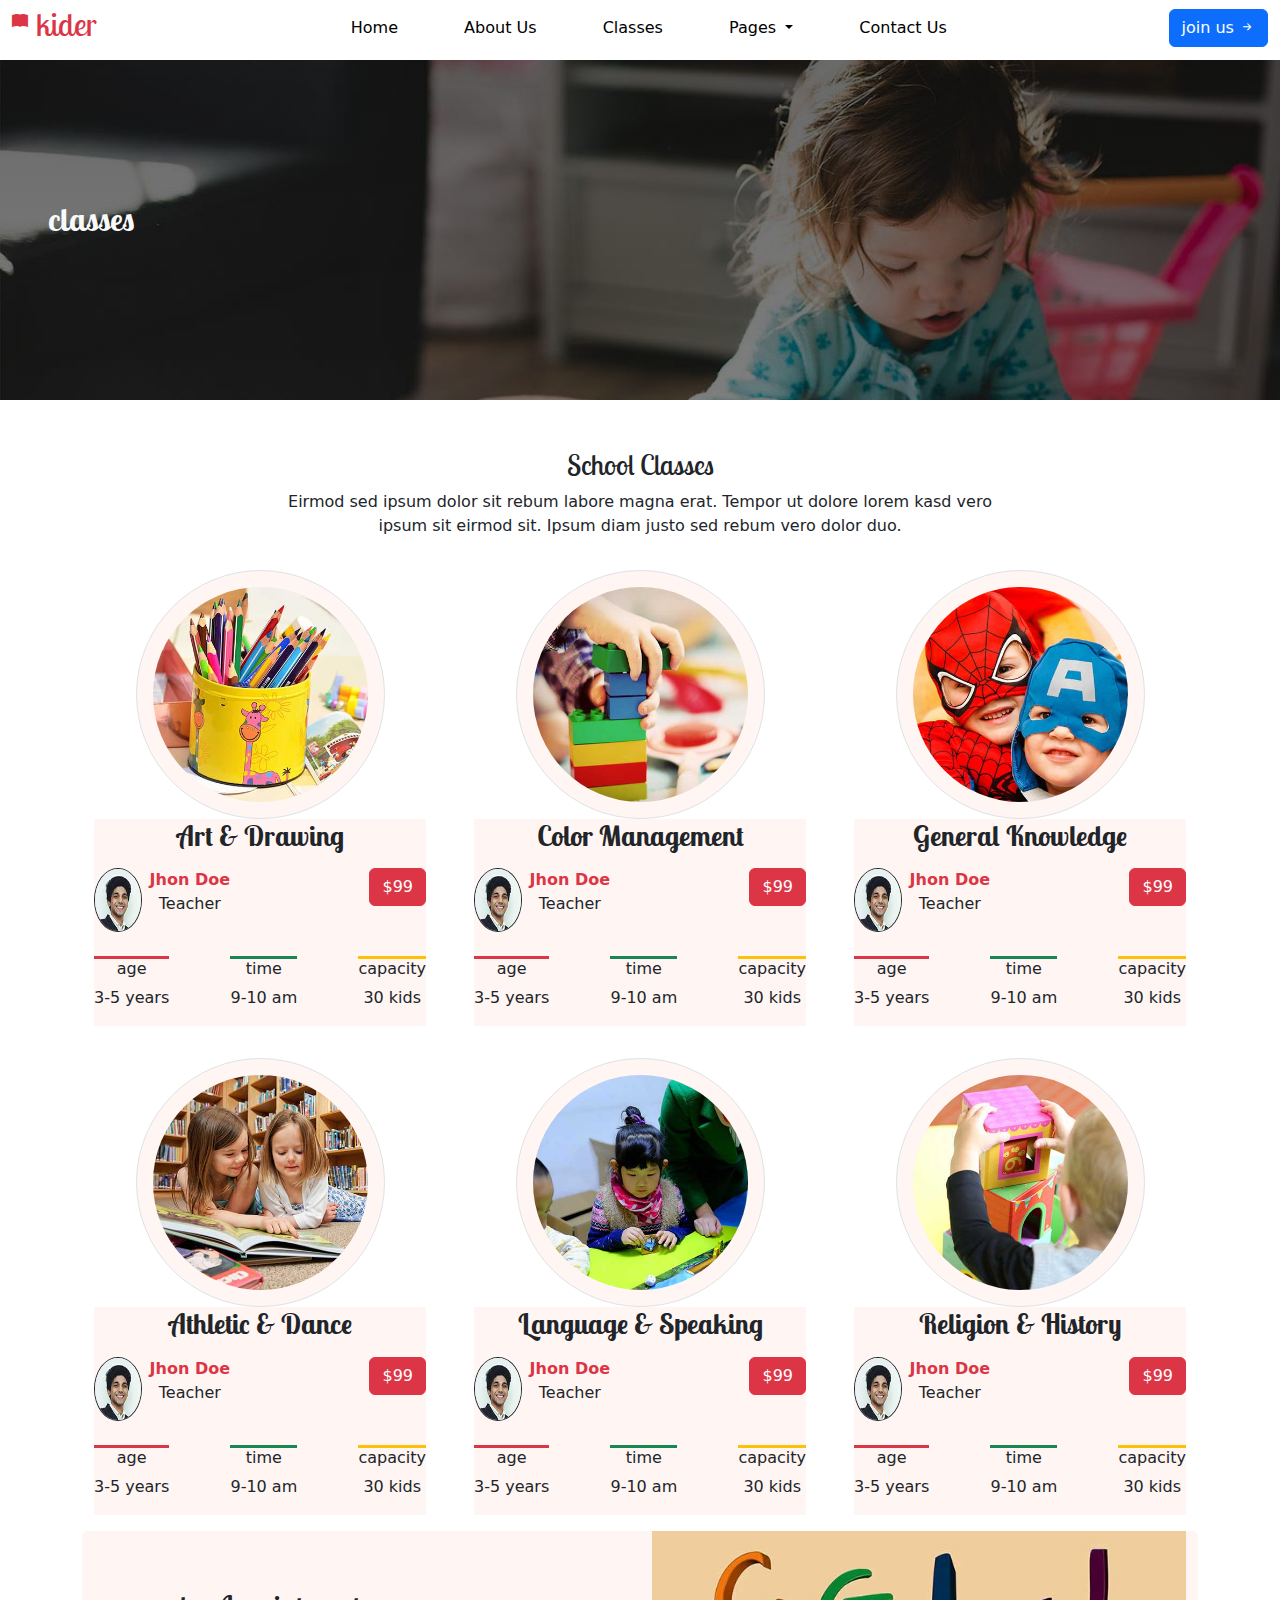
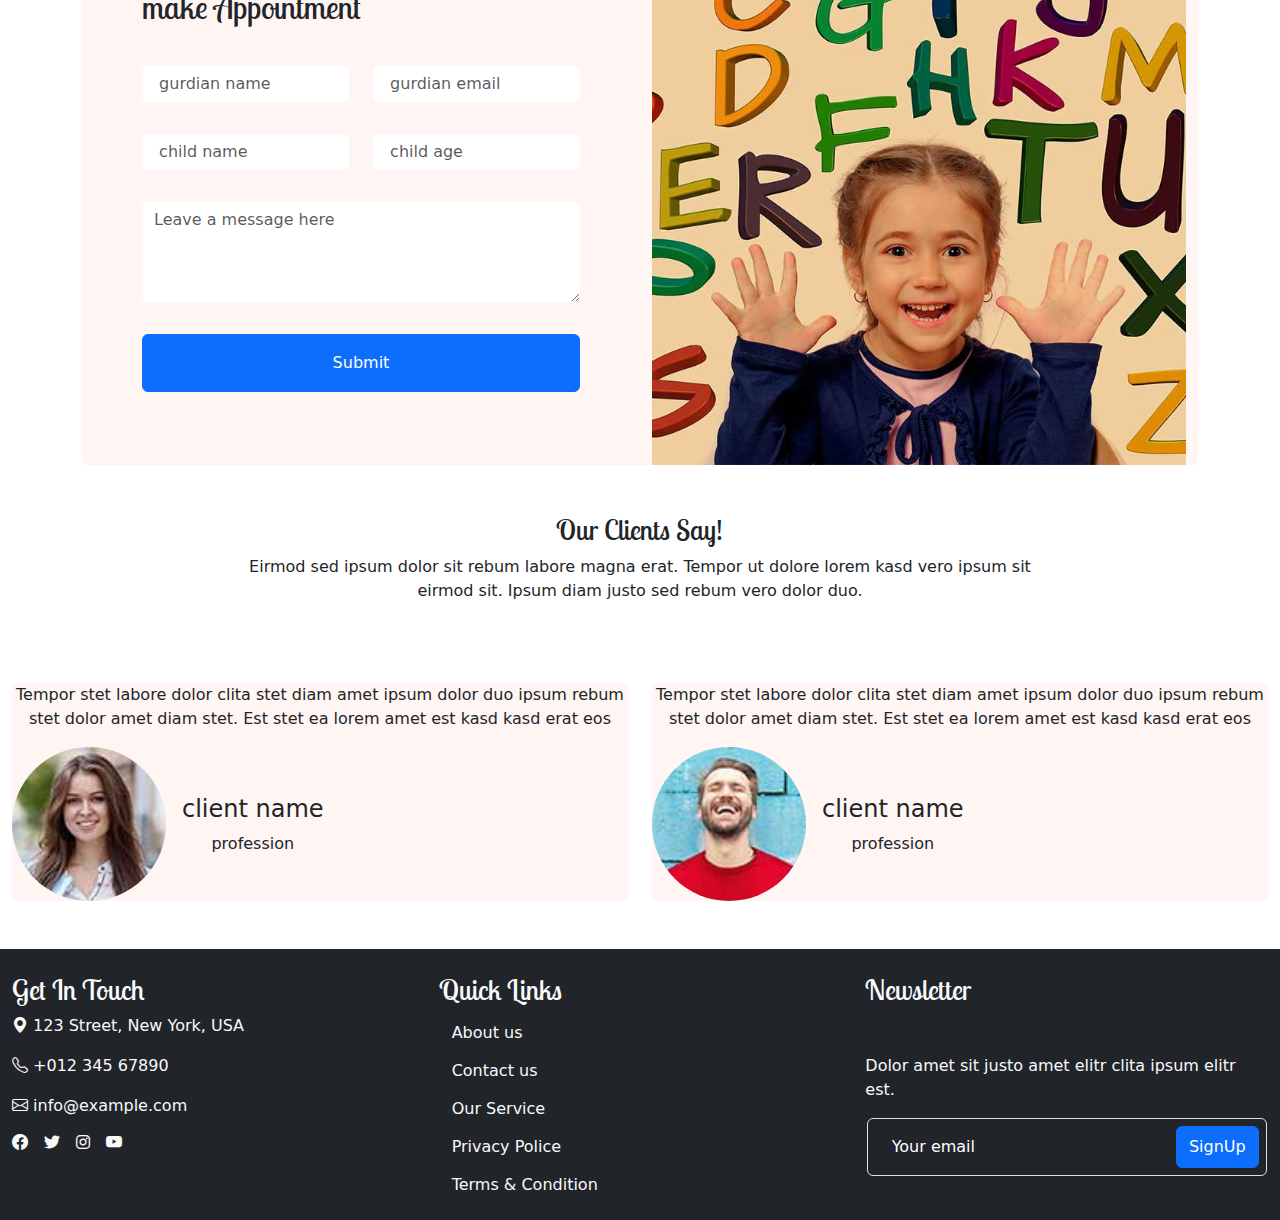
<file: education template bootstrap/classes.html>
<html lang="en">
<head>
    <meta charset="UTF-8">
    <meta name="viewport" content="width=device-width, initial-scale=1.0">
    <title>classes</title>
    <link href="https://cdn.jsdelivr.net/npm/bootstrap@5.3.3/dist/css/bootstrap.min.css" rel="stylesheet"
    integrity="sha384-QWTKZyjpPEjISv5WaRU9OFeRpok6YctnYmDr5pNlyT2bRjXh0JMhjY6hW+ALEwIH" crossorigin="anonymous">
<link rel="stylesheet" href="https://cdn.jsdelivr.net/npm/bootstrap-icons@1.11.3/font/bootstrap-icons.min.css">
<link rel="stylesheet" href="https://cdnjs.cloudflare.com/ajax/libs/font-awesome/6.6.0/css/all.min.css">
<link rel="stylesheet" href="education.css">
</head>
<body>
    <header>
        <section class="container-fuild navtab ">
            <nav class="d-flex justify-content-between align-items-center container-fluid ">
                <div class="d-flex text-danger">
                    <i class="bi bi-book-fill mt-2 "></i>
                    <h2 class="ms-2">kider</h2>
    
                </div>
                <div class="w-50 d-none d-lg-block">
                    <ul class="d-flex justify-content-between mt-3 w-100">
                        <li><a href="education.html" class="hover">Home</a></li>
                        <li><a href="about.html" class="hover">About Us</a></li>
                        <li><a href="classes.html" class="hover">Classes</a></li>
                        <div class="dropdown ">
                            <a class=" dropdown-toggle hover" data-bs-toggle="dropdown" >
                                Pages
                            </a>
                            <ul class="dropdown-menu">
                                <li> <a class="dropdown-item" href=""> School Facilities</a></li>
                                <li><a class="dropdown-item" href=""> Popular Teachers</a></li>
                                <li><a class="dropdown-item" href=""> Become A Teacher</a></li>
                                <li><a class="dropdown-item" href=""> Make Appointment</a></li>
                                <li><a class="dropdown-item" href=""> Testimonial</a></li>
                                <li><a class="dropdown-item" href=""> 404 Error</a></li>
                            </ul>
    
                        </div>
    
                        <li><a href="contact.html" class="hover"> Contact Us</a></li>
                    </ul>
                </div>
                <div class="d-none d-lg-block">
                    <button class="btn btn-primary">join us <i class="bi bi-arrow-right-short"></i> </button>
                </div>
                <div class="d-lg-none">
                    <button type="button" class="btn btn-info " data-bs-toggle="offcanvas" data-bs-target="#demo"><i
                            class="bi bi-list"></i></button>
    
    
                    <div class="offcanvas offcanvas-top h-50" id="demo">
                        <div class="offcanvas-header">
                            <button class="btn btn-close" data-bs-dismiss="offcanvas"></button>
                        </div>
                        <div class="offcanvas-body">
                            <ul>
                                <li><a href="">Home</a></li>
                                <li><a href="">About Us</a></li>
                                <li><a href="">Classes</a></li>
                                <div class="dropdown">
                                    <a class=" dropdown-toggle" data-bs-toggle="dropdown">
                                        Pages
                                    </a>
                                    <ul class="dropdown-menu">
                                        <li> <a class="dropdown-item" href=""> School Facilities</a></li>
                                        <li><a class="dropdown-item" href=""> Popular Teachers</a></li>
                                        <li><a class="dropdown-item" href=""> Become A Teacher</a></li>
                                        <li><a class="dropdown-item" href=""> Make Appointment</a></li>
                                        <li><a class="dropdown-item" href=""> Testimonial</a></li>
                                        <li><a class="dropdown-item" href=""> 404 Error</a></li>
                                    </ul>
    
                                </div>
    
                                <li><a href=""> Contact Us</a></li>
                            </ul>
    
                        </div>
                    </div>
    
                </div>
            </nav>
    
        </section>
    
        <section>
            <div class="about-page">
              <div class=" position-relative top-50 ">
                <h2 class="text-light ms-5 fw-bolder fs-lg ">classes</h2>
              </div>
            </div>
        </section>
       </header>
    
     <main>
        <section class="container">
            <div class="row mt-5">
                <div class="d-flex justify-content-center text-center">
                    <div class="col-md-8">
                        <h3>School Classes</h3>
                        <p>Eirmod sed ipsum dolor sit rebum labore magna erat. Tempor ut dolore lorem kasd vero ipsum
                            sit
                            eirmod sit. Ipsum diam justo sed rebum vero dolor duo.</p>
                    </div>
                </div>
            </div>

            <div class="row">
                <div class="col-md-4 ">
                    <div class="container mt-3">
                        <figure class="text-center  ">
                            <img src="img/classes-1.jpg" alt=""
                                class="img-fluid border rounded-circle  p-3 w-75 fig-col">
                            <figcaption class="fig-col">
                                <h3 class="fw-bolder">Art & Drawing</h3>
                                <div class="d-flex justify-content-between mt-3">
                                    <div class="d-flex">
                                        <img src="img/user.jpg" alt=""
                                            class="img-fluid border border-1 border-dark rounded-circle w-25">

                                        <p class="ms-2">
                                            <b class="text-danger">Jhon Doe</b> <br>
                                            Teacher
                                        </p>
                                    </div>

                                    <p><a type="button" class=" btn btn-danger" href="">$99</a></p>
                                </div>
                                <div class="d-flex justify-content-between mt-4">
                                    <div class=" border-top border-3 border-danger">
                                        <h6>age</h6>
                                        <p>3-5 years</p>
                                    </div>
                                    <div class=" border-top border-3 border-success">
                                        <h6>time</h6>
                                        <p>9-10 am</p>
                                    </div>
                                    <div class=" border-top border-3 border-warning">
                                        <h6>capacity</h6>
                                        <p>30 kids</p>
                                    </div>
                                </div>
                            </figcaption>
                        </figure>
                    </div>
                </div>
                <div class="col-md-4 ">
                    <div class="container mt-3">
                        <figure class="text-center  ">
                            <img src="img/classes-2.jpg" alt=""
                                class="img-fluid border rounded-circle  p-3 w-75 fig-col">
                            <figcaption class="fig-col">
                                <h3 class="fw-bolder">Color Management</h3>
                                <div class="d-flex justify-content-between mt-3">
                                    <div class="d-flex">
                                        <img src="img/user.jpg" alt=""
                                            class="img-fluid border border-1 border-dark rounded-circle w-25">

                                        <p class="ms-2">
                                            <b class="text-danger">Jhon Doe</b> <br>
                                            Teacher
                                        </p>
                                    </div>

                                    <p><a type="button" class=" btn btn-danger" href="">$99</a></p>
                                </div>
                                <div class="d-flex justify-content-between mt-4">
                                    <div class=" border-top border-3 border-danger">
                                        <h6>age</h6>
                                        <p>3-5 years</p>
                                    </div>
                                    <div class=" border-top border-3 border-success">
                                        <h6>time</h6>
                                        <p>9-10 am</p>
                                    </div>
                                    <div class=" border-top border-3 border-warning">
                                        <h6>capacity</h6>
                                        <p>30 kids</p>
                                    </div>
                                </div>
                            </figcaption>
                        </figure>
                    </div>

                </div>
                <div class="col-md-4">
                    <div class="container mt-3">
                        <figure class="text-center ">
                            <img src="img/classes-3.jpg" alt=""
                                class="img-fluid border rounded-circle  p-3 w-75 fig-col">
                            <figcaption class="fig-col">
                                <h3 class="fw-bolder">General Knowledge</h3>
                                <div class="d-flex justify-content-between mt-3">
                                    <div class="d-flex">
                                        <img src="img/user.jpg" alt=""
                                            class="img-fluid border border-1 border-dark rounded-circle w-25">

                                        <p class="ms-2">
                                            <b class="text-danger">Jhon Doe</b> <br>
                                            Teacher
                                        </p>
                                    </div>

                                    <p><a type="button" class=" btn btn-danger" href="">$99</a></p>
                                </div>
                                <div class="d-flex justify-content-between mt-4">
                                    <div class=" border-top border-3 border-danger">
                                        <h6>age</h6>
                                        <p>3-5 years</p>
                                    </div>
                                    <div class=" border-top border-3 border-success">
                                        <h6>time</h6>
                                        <p>9-10 am</p>
                                    </div>
                                    <div class=" border-top border-3 border-warning">
                                        <h6>capacity</h6>
                                        <p>30 kids</p>
                                    </div>
                                </div>
                            </figcaption>
                        </figure>
                    </div>
                </div>
                <div class="col-md-4 ">
                    <div class="container mt-3">
                        <figure class="text-center ">
                            <img src="img/classes-4.jpg" alt=""
                                class="img-fluid border rounded-circle  p-3 w-75 fig-col">
                            <figcaption class="fig-col">
                                <h3 class="fw-bolder">Athletic & Dance</h3>
                                <div class="d-flex justify-content-between mt-3">
                                    <div class="d-flex">
                                        <img src="img/user.jpg" alt=""
                                            class="img-fluid border border-1 border-dark rounded-circle w-25">

                                        <p class="ms-2">
                                            <b class="text-danger">Jhon Doe</b> <br>
                                            Teacher
                                        </p>
                                    </div>

                                    <p><a type="button" class=" btn btn-danger" href="">$99</a></p>
                                </div>
                                <div class="d-flex justify-content-between mt-4">
                                    <div class=" border-top border-3 border-danger">
                                        <h6>age</h6>
                                        <p>3-5 years</p>
                                    </div>
                                    <div class=" border-top border-3 border-success">
                                        <h6>time</h6>
                                        <p>9-10 am</p>
                                    </div>
                                    <div class=" border-top border-3 border-warning">
                                        <h6>capacity</h6>
                                        <p>30 kids</p>
                                    </div>
                                </div>
                            </figcaption>
                        </figure>
                    </div>
                </div>
                <div class="col-md-4">
                    <div class="container mt-3">
                        <figure class="text-center  ">
                            <img src="img/classes-5.jpg" alt=""
                                class="img-fluid border rounded-circle  p-3 w-75 fig-col">
                            <figcaption class="fig-col">
                                <h3 class="fw-bolder">Language & Speaking</h3>
                                <div class="d-flex justify-content-between mt-3">
                                    <div class="d-flex">
                                        <img src="img/user.jpg" alt=""
                                            class="img-fluid border border-1 border-dark rounded-circle w-25">

                                        <p class="ms-2">
                                            <b class="text-danger">Jhon Doe</b> <br>
                                            Teacher
                                        </p>
                                    </div>

                                    <p><a type="button" class=" btn btn-danger" href="">$99</a></p>
                                </div>
                                <div class="d-flex justify-content-between mt-4">
                                    <div class=" border-top border-3 border-danger">
                                        <h6>age</h6>
                                        <p>3-5 years</p>
                                    </div>
                                    <div class=" border-top border-3 border-success">
                                        <h6>time</h6>
                                        <p>9-10 am</p>
                                    </div>
                                    <div class=" border-top border-3 border-warning">
                                        <h6>capacity</h6>
                                        <p>30 kids</p>
                                    </div>
                                </div>
                            </figcaption>
                        </figure>
                    </div>
                </div>
                <div class="col-md-4 ">
                    <div class="container mt-3">
                        <figure class="text-center  ">
                            <img src="img/classes-6.jpg" alt=""
                                class="img-fluid border rounded-circle  p-3 w-75 fig-col">
                            <figcaption class="fig-col">
                                <h3 class="fw-bolder">Religion & History</h3>
                                <div class="d-flex justify-content-between mt-3">
                                    <div class="d-flex">
                                        <img src="img/user.jpg" alt=""
                                            class="img-fluid border border-1 border-dark rounded-circle w-25">

                                        <p class="ms-2">
                                            <b class="text-danger">Jhon Doe</b> <br>
                                            Teacher
                                        </p>
                                    </div>

                                    <p><a type="button" class=" btn btn-danger" href="">$99</a></p>
                                </div>
                                <div class="d-flex justify-content-between mt-4">
                                    <div class=" border-top border-3 border-danger">
                                        <h6>age</h6>
                                        <p>3-5 years</p>
                                    </div>
                                    <div class=" border-top border-3 border-success">
                                        <h6>time</h6>
                                        <p>9-10 am</p>
                                    </div>
                                    <div class=" border-top border-3 border-warning">
                                        <h6>capacity</h6>
                                        <p>30 kids</p>
                                    </div>
                                </div>
                            </figcaption>
                        </figure>
                    </div>
                </div>
            </div>
        </section>
        <section class="container-fluid">
            <div class="container">
                <div class="container fig-col rounded">
                    <div class="row">
                        <div class="col-lg-6">
                            <div class="h-100 d-flex flex-column justify-content-center p-5 ">
                                <h2 class="mb-4"> make Appointment</h2>
                                <form action="">
                                    <div class="row">
                                        <div class="col-sm-6">
                                            <div class=" py-3">
                                                <input type="text" class="form-control border-0 " id="gname"
                                                    placeholder=" gurdian name">

                                            </div>


                                        </div>
                                        <div class="col-sm-6">
                                            <div class="py-3">
                                                <input type="email" class="form-control border-0 " id="gname"
                                                    placeholder=" gurdian email">

                                            </div>
                                        </div>
                                        <div class="col-sm-6">
                                            <div class="py-3">
                                                <input type="text" class="form-control border-0 " id="gname"
                                                    placeholder=" child name">

                                            </div>
                                        </div>
                                        <div class="col-sm-6">
                                            <div class="py-3">
                                                <input type="text" class="form-control border-0 " id="gname"
                                                    placeholder=" child age">

                                            </div>
                                        </div>
                                        <div class="col-12">
                                            <div class="py-3">
                                                <textarea class="form-control border-0"
                                                    placeholder="Leave a message here" id="message"
                                                    style="height: 100px;"></textarea>
                                            </div>
                                        </div>
                                        <div class="col-12">
                                            <div class="py-3">
                                                <button class="btn btn-primary w-100 py-3" type="submit">Submit</button>
                                            </div>

                                        </div>
                                    </div>

                                </form>

                            </div>

                        </div>
                        <div class="col-lg-6">
                            <img src="img/appointment.jpg" alt="" class="img-fluid">
                        </div>

                    </div>
                </div>

            </div>
        </section>
        <section class="container-fluid">
            <div class="row mt-5">
                <div class="d-flex justify-content-center text-center">
                    <div class="col-md-8">
                        <h3>Our Clients Say!</h3>
                        <p>Eirmod sed ipsum dolor sit rebum labore magna erat. Tempor ut dolore lorem kasd vero ipsum
                            sit
                            eirmod sit. Ipsum diam justo sed rebum vero dolor duo.</p>
                    </div>
                </div>
            </div>

            <div class="row mt-5  text-center">
                <div class="col-lg-6 container h-100">
                    <div class="mt-3 fig-col ">
                        <p>Tempor stet labore dolor clita stet diam amet ipsum dolor duo ipsum rebum stet dolor amet
                            diam stet. Est stet ea lorem amet est kasd kasd erat eos</p>
                        <div class="d-flex mt-3">
                            <img src="img/testimonial-1.jpg" alt="" class="img-fluid rounded-circle w-25">
                            <div class="ms-3 mt-lg-5">
                               <h4>client name </h4>
                               <p>profession</p>
                            </div>
                            
                        </div>
                    </div>
                </div>
                <div class="col-lg-6 d-none d-lg-block container">
                    <div class="mt-3 fig-col">
                        <p>Tempor stet labore dolor clita stet diam amet ipsum dolor duo ipsum rebum stet dolor amet
                            diam stet. Est stet ea lorem amet est kasd kasd erat eos</p>
                        <div class="d-flex mt-3">
                            <img src="img/testimonial-2.jpg" alt="" class="img-fluid rounded-circle w-25">
                            <div class="ms-3 mt-lg-5">
                               <h4>client name </h4>
                               <p>profession</p>
                            </div>
                            
                        </div>
                    </div>

                </div>
            </div>
        </section>

       

     </main>




    <footer class="container-fluid bg-dark mt-5">
        <div class="row text-light">
         <div class="col-lg-4 col-md-6  mt-4 mb-3">
             <h3>Get In Touch</h3>
             <p> <i class="bi bi-geo-alt-fill"></i> 123 Street, New York, USA</p>
             <p> <i class="bi bi-telephone"></i> +012 345 67890</p>
             <p> <i class="bi bi-envelope"></i>  info@example.com</p>
             <div class=" d-flex gap-3">
                 <a href="" class="text-light"><i class="bi bi-facebook"></i></a>
                 <a href="" class="text-light"><i class="fab fa-twitter"></i></a>
                 <a href="" class="text-light"><i class="fab fa-instagram"></i></a>
                 <a href="" class="text-light"><i class="bi bi-youtube"></i></a>
             </div>
         </div> 
         <div class="col-lg-4  col-md-6 mt-4 mb-3 ">
    
             <h3>Quick Links</h3>
             
                 <a class="btn btn-link text-light text-decoration-none" href=""> About us</a> <br>
                 <a class="btn btn-link text-light text-decoration-none" href=""> Contact us</a><br>
                 <a class="btn btn-link text-light text-decoration-none" href="">  Our Service</a><br>
                 <a class="btn btn-link text-light text-decoration-none" href=""> Privacy Police</a> <br>
                 <a class="btn btn-link text-light text-decoration-none" href=""> Terms & Condition</a>
             
         </div>
         <div class="col-lg-4 col-md-6 mt-4 mb-3">
             <h3>Newsletter</h3>
             <p class="mt-5">Dolor amet sit justo amet elitr clita ipsum elitr est.</p>
             
    
             <div class="position-relative mx-auto" style="max-width: 400px;">
                 <input class="form-control bg-transparent w-100 py-3 ps-4 pe-5 email" type="text" placeholder="Your email">
                 <button type="button" class="btn btn-primary py-2 position-absolute top-0 end-0 mt-2 me-2">SignUp</button>
             </div>
    
         </div>
        </div> 
    
    
     </footer>
    
    
    
        
    
        <script src="https://cdn.jsdelivr.net/npm/bootstrap@5.3.3/dist/js/bootstrap.bundle.min.js"
        integrity="sha384-YvpcrYf0tY3lHB60NNkmXc5s9fDVZLESaAA55NDzOxhy9GkcIdslK1eN7N6jIeHz"
        crossorigin="anonymous"></script>
</body>
</html>
</file>
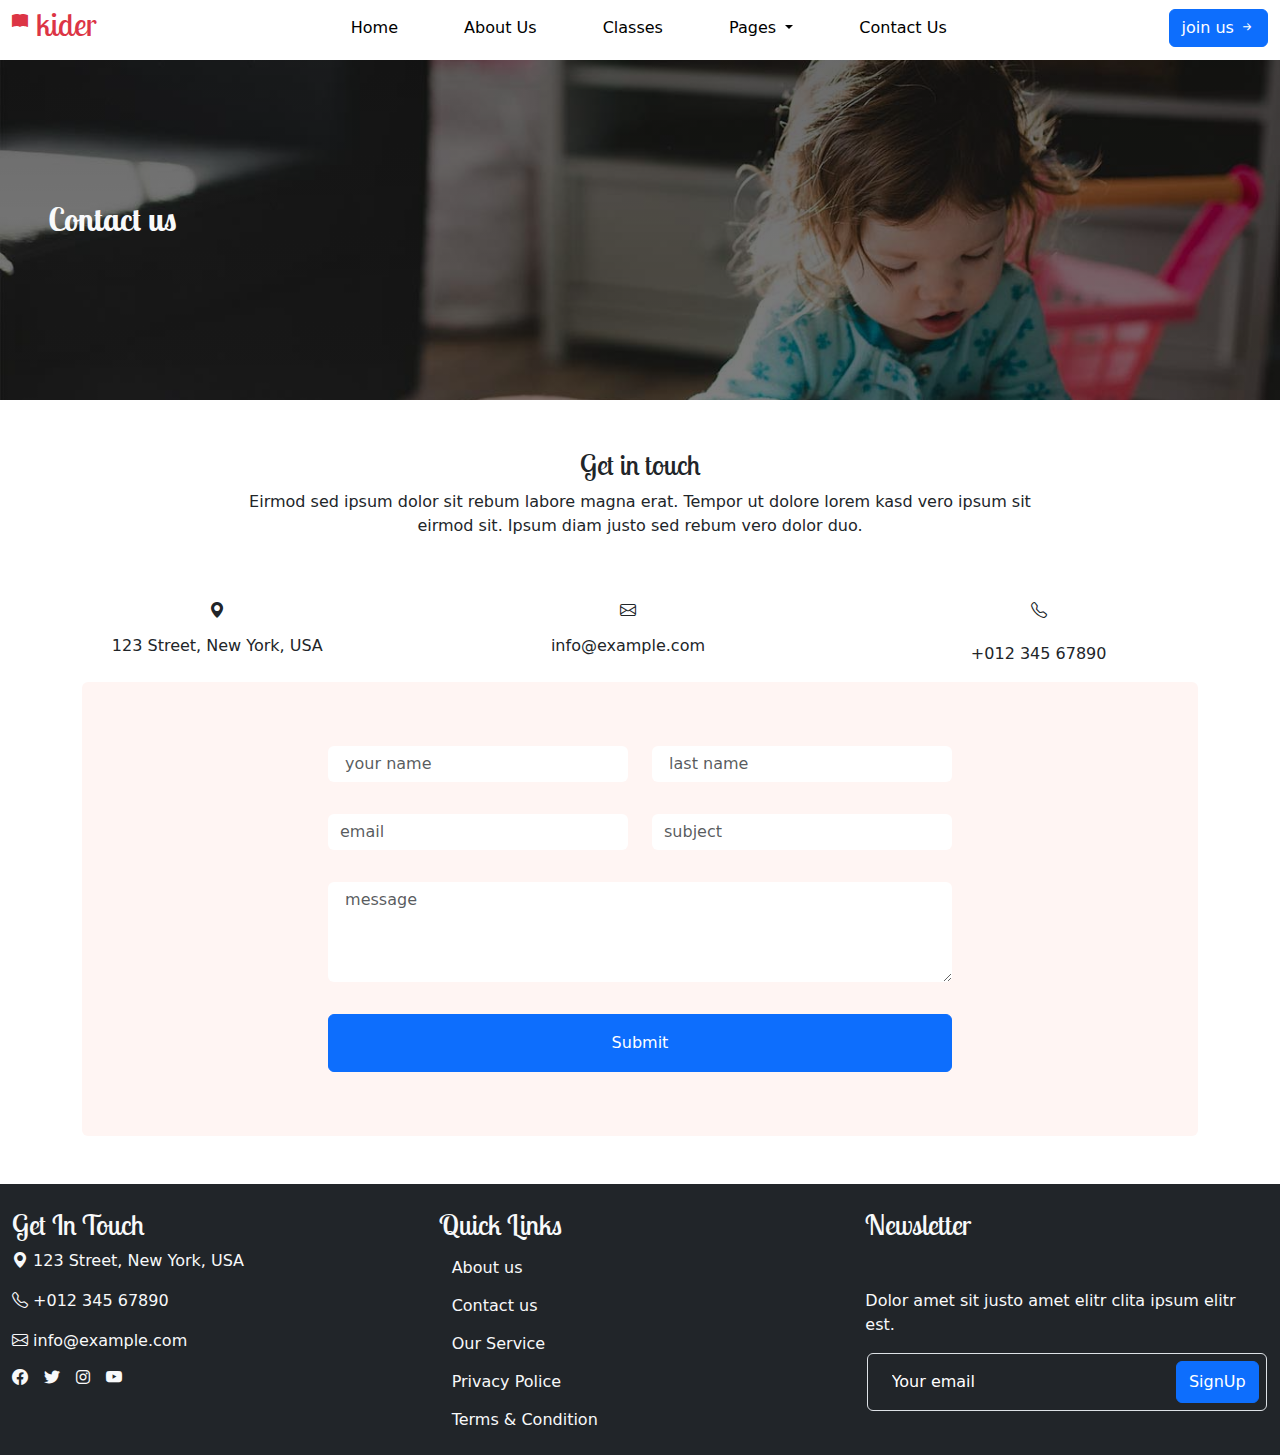
<file: education template bootstrap/contact.html>
<html lang="en">
<head>
    <meta charset="UTF-8">
    <meta name="viewport" content="width=device-width, initial-scale=1.0">
    <title>contact</title>
    <link href="https://cdn.jsdelivr.net/npm/bootstrap@5.3.3/dist/css/bootstrap.min.css" rel="stylesheet"
    integrity="sha384-QWTKZyjpPEjISv5WaRU9OFeRpok6YctnYmDr5pNlyT2bRjXh0JMhjY6hW+ALEwIH" crossorigin="anonymous">
<link rel="stylesheet" href="https://cdn.jsdelivr.net/npm/bootstrap-icons@1.11.3/font/bootstrap-icons.min.css">
<link rel="stylesheet" href="https://cdnjs.cloudflare.com/ajax/libs/font-awesome/6.6.0/css/all.min.css">
<link rel="stylesheet" href="education.css">
</head>
<body>
    
    <header>
        <section class="container-fuild navtab ">
            <nav class="d-flex justify-content-between align-items-center container-fluid ">
                <div class="d-flex text-danger">
                    <i class="bi bi-book-fill mt-2 "></i>
                    <h2 class="ms-2">kider</h2>
    
                </div>
                <div class="w-50 d-none d-lg-block">
                    <ul class="d-flex justify-content-between mt-3 w-100">
                        <li><a href="education.html" class="hover">Home</a></li>
                        <li><a href="about.html" class="hover">About Us</a></li>
                        <li><a href="classes.html" class="hover">Classes</a></li>
                        <div class="dropdown ">
                            <a class=" dropdown-toggle hover" data-bs-toggle="dropdown" >
                                Pages
                            </a>
                            <ul class="dropdown-menu">
                                <li> <a class="dropdown-item" href=""> School Facilities</a></li>
                                <li><a class="dropdown-item" href=""> Popular Teachers</a></li>
                                <li><a class="dropdown-item" href=""> Become A Teacher</a></li>
                                <li><a class="dropdown-item" href=""> Make Appointment</a></li>
                                <li><a class="dropdown-item" href=""> Testimonial</a></li>
                                <li><a class="dropdown-item" href=""> 404 Error</a></li>
                            </ul>
    
                        </div>
    
                        <li><a href="contact.html" class="hover"> Contact Us</a></li>
                    </ul>
                </div>
                <div class="d-none d-lg-block">
                    <button class="btn btn-primary">join us <i class="bi bi-arrow-right-short"></i> </button>
                </div>
                <div class="d-lg-none">
                    <button type="button" class="btn btn-info " data-bs-toggle="offcanvas" data-bs-target="#demo"><i
                            class="bi bi-list"></i></button>
    
    
                    <div class="offcanvas offcanvas-top h-50" id="demo">
                        <div class="offcanvas-header">
                            <button class="btn btn-close" data-bs-dismiss="offcanvas"></button>
                        </div>
                        <div class="offcanvas-body">
                            <ul>
                                <li><a href="">Home</a></li>
                                <li><a href="">About Us</a></li>
                                <li><a href="">Classes</a></li>
                                <div class="dropdown">
                                    <a class=" dropdown-toggle" data-bs-toggle="dropdown">
                                        Pages
                                    </a>
                                    <ul class="dropdown-menu">
                                        <li> <a class="dropdown-item" href=""> School Facilities</a></li>
                                        <li><a class="dropdown-item" href=""> Popular Teachers</a></li>
                                        <li><a class="dropdown-item" href=""> Become A Teacher</a></li>
                                        <li><a class="dropdown-item" href=""> Make Appointment</a></li>
                                        <li><a class="dropdown-item" href=""> Testimonial</a></li>
                                        <li><a class="dropdown-item" href=""> 404 Error</a></li>
                                    </ul>
    
                                </div>
    
                                <li><a href=""> Contact Us</a></li>
                            </ul>
    
                        </div>
                    </div>
    
                </div>
            </nav>
    
        </section>
    
        <section>
            <div class="about-page">
              <div class=" position-relative top-50 ">
                <h2 class="text-light ms-5 fw-bolder fs-lg ">Contact us</h2>
              </div>
            </div>
        </section>
       </header>


     <main>
         <section class="container-fluid">
            <div class="row mt-5">
                <div class="d-flex justify-content-center text-center">
                    <div class="col-md-8">
                        <h3>Get in touch</h3>
                        <p>Eirmod sed ipsum dolor sit rebum labore magna erat. Tempor ut dolore lorem kasd vero ipsum
                            sit
                            eirmod sit. Ipsum diam justo sed rebum vero dolor duo.</p>
                    </div>
                </div>
            </div>

            <div class="row container-fluid mt-5 ">
                <div class="col-md-4">
                    <div class="text-center">
                    <i class="bi bi-geo-alt-fill "></i>
                    <p class="mt-3">  123 Street, New York, USA</p>  
                    </div>
                </div>
                <div class="col-md-4">
                    <div class="text-center">
                    <i class="bi bi-envelope"></i> 
                    <p class="mt-3">  info@example.com</p>
                    </div>
                </div>
                <div class="col-md-4">
                    <div class="text-center">
                    <i class="bi bi-telephone"></i>
                    <p class="mt-4">  +012 345 67890</p>
                     </div>
                </div>
            </div>
         </section>


         <section>
            <div class="container">
                <div class="container fig-col rounded">
                    <div class="row  d-flex justify-content-center text-center">
                        <div class="col-lg-8">
                            <div class="h-100 d-flex flex-column justify-content-center p-5 ">
                             
                                <form action="">
                                    <div class="row">
                                        <div class="col-sm-6">
                                            <div class=" py-3">
                                                <input type="text" class="form-control border-0 " id="gname"
                                                    placeholder=" your name">

                                            </div>


                                        </div>
                                        <div class="col-sm-6">
                                            <div class="py-3">
                                                <input type="text" class="form-control border-0 " id="gname"
                                                    placeholder=" last name">

                                            </div>
                                        </div>
                                        <div class="col-sm-6">
                                            <div class="py-3">
                                                <input type="text" class="form-control border-0 " id="gname"
                                                    placeholder="email">

                                            </div>
                                        </div>
                                        <div class="col-sm-6">
                                            <div class="py-3">
                                                <input type="text" class="form-control border-0 " id="gname"
                                                    placeholder="subject">

                                            </div>
                                        </div>
                                        <div class="col-12">
                                            <div class="py-3">
                                                <textarea class="form-control border-0"
                                                    placeholder=" message" id="message"
                                                    style="height: 100px;"></textarea>
                                            </div>
                                        </div>
                                        <div class="col-12">
                                            <div class="py-3">
                                                <button class="btn btn-primary w-100 py-3" type="submit">Submit</button>
                                            </div>

                                        </div>
                                    </div>

                                </form>

                            </div>

                        </div>
                     </div>
         </section>
     </main>




    <footer class="container-fluid bg-dark mt-5">
        <div class="row text-light">
         <div class="col-lg-4 col-md-6  mt-4 mb-3">
             <h3>Get In Touch</h3>
             <p> <i class="bi bi-geo-alt-fill"></i> 123 Street, New York, USA</p>
             <p> <i class="bi bi-telephone"></i> +012 345 67890</p>
             <p> <i class="bi bi-envelope"></i>  info@example.com</p>
             <div class=" d-flex gap-3">
                 <a href="" class="text-light"><i class="bi bi-facebook"></i></a>
                 <a href="" class="text-light"><i class="fab fa-twitter"></i></a>
                 <a href="" class="text-light"><i class="fab fa-instagram"></i></a>
                 <a href="" class="text-light"><i class="bi bi-youtube"></i></a>
             </div>
         </div> 
         <div class="col-lg-4  col-md-6 mt-4 mb-3 ">
    
             <h3>Quick Links</h3>
             
                 <a class="btn btn-link text-light text-decoration-none" href=""> About us</a> <br>
                 <a class="btn btn-link text-light text-decoration-none" href=""> Contact us</a><br>
                 <a class="btn btn-link text-light text-decoration-none" href="">  Our Service</a><br>
                 <a class="btn btn-link text-light text-decoration-none" href=""> Privacy Police</a> <br>
                 <a class="btn btn-link text-light text-decoration-none" href=""> Terms & Condition</a>
             
         </div>
         <div class="col-lg-4 col-md-6 mt-4 mb-3">
             <h3>Newsletter</h3>
             <p class="mt-5">Dolor amet sit justo amet elitr clita ipsum elitr est.</p>
             
    
             <div class="position-relative mx-auto" style="max-width: 400px;">
                 <input class="form-control bg-transparent w-100 py-3 ps-4 pe-5 email" type="text" placeholder="Your email">
                 <button type="button" class="btn btn-primary py-2 position-absolute top-0 end-0 mt-2 me-2">SignUp</button>
             </div>
    
         </div>
        </div> 
    
    
     </footer>
    
    
    
        
    
        <script src="https://cdn.jsdelivr.net/npm/bootstrap@5.3.3/dist/js/bootstrap.bundle.min.js"
        integrity="sha384-YvpcrYf0tY3lHB60NNkmXc5s9fDVZLESaAA55NDzOxhy9GkcIdslK1eN7N6jIeHz"
        crossorigin="anonymous"></script>
</body>
</html>
</file>
<file: education template bootstrap/education.css>
@import url('https://fonts.googleapis.com/css2?family=Lobster+Two:ital,wght@0,400;0,700;1,400;1,700&display=swap');
@import url('https://fonts.googleapis.com/css2?family=Cedarville+Cursive&family=Lobster+Two:ital,wght@0,400;0,700;1,400;1,700&display=swap');

*{
    margin: 0;
    padding: 0;
    box-sizing: border-box;
    /* font-family: "Lobster Two", cursive; */
}
h2,h3{
    font-family: "Lobster Two",cursive;
}
li{
    list-style-type: none;
}
a{
    text-decoration: none;
    color: black;
}
.navtab{
    width: 100%;
    height: 60px;
     background-color: white;
    position: fixed;
    z-index: 2;
}
.hover:hover{
    color: rgb(190, 74, 11);
}

.hero-1{
    width: 100%;
    height: 500px;
    background-image:linear-gradient(rgba(0,0,0,0.6),rgba(0,0,0,0.5)) , url(img/carousel-1.jpg);
    background-size: cover;
    background-repeat: no-repeat;
    background-position: 60%;
}
.hero-2{
    width: 100%;
    height: 500px;
    background-image:linear-gradient(rgba(0,0,0,0.6),rgba(0,0,0,0.5)) , url(img/carousel-2.jpg);
    background-size: cover;
    background-repeat: no-repeat;
    background-position: 60%;
}
.bus{
    width: 100%;
    height: 300px;
}
.bus1{
    background-color: #FFEFEB;
    /* background-color: orange; */
}
.font{
    font-size: xx-large;
}
.ball{
    /* background-color: green; */
    background-color: #E8F3EE;
}
.home{
    background-color: #FFF6DD;
}
.board{
    background-color: #E7FAFE;
}
.fig-col{
    background-color: #FFF5F3;
}

.team-item .team-text {
    position: absolute;
    width: 250px;
    height: 250px;
    bottom: 0;
    right: 0;
    display: flex;
    align-items: center;
    justify-content: center;
    flex-direction: column;
    background: #FFFFFF;
    border: 17px solid;
    border-color: #FFF6DD;
    border-radius: 250px;

}
.email::placeholder{
    color: white;
}


.about-page{
    width: 100%;
    height: 400px;
     background-image:linear-gradient(rgba(0,0,0,0.6),rgba(0,0,0,0.5)) , url(img/carousel-1.jpg); 
     background-size: cover;
     background-repeat: no-repeat;
}






@media(min-width:768px) {
    .bus{
        width: 50%;
        height:300px;
    }
    
}
@media(min-width:992px) {
    .bus{
        width: 25%;
        height:300px;
    }
    
}
</file>
